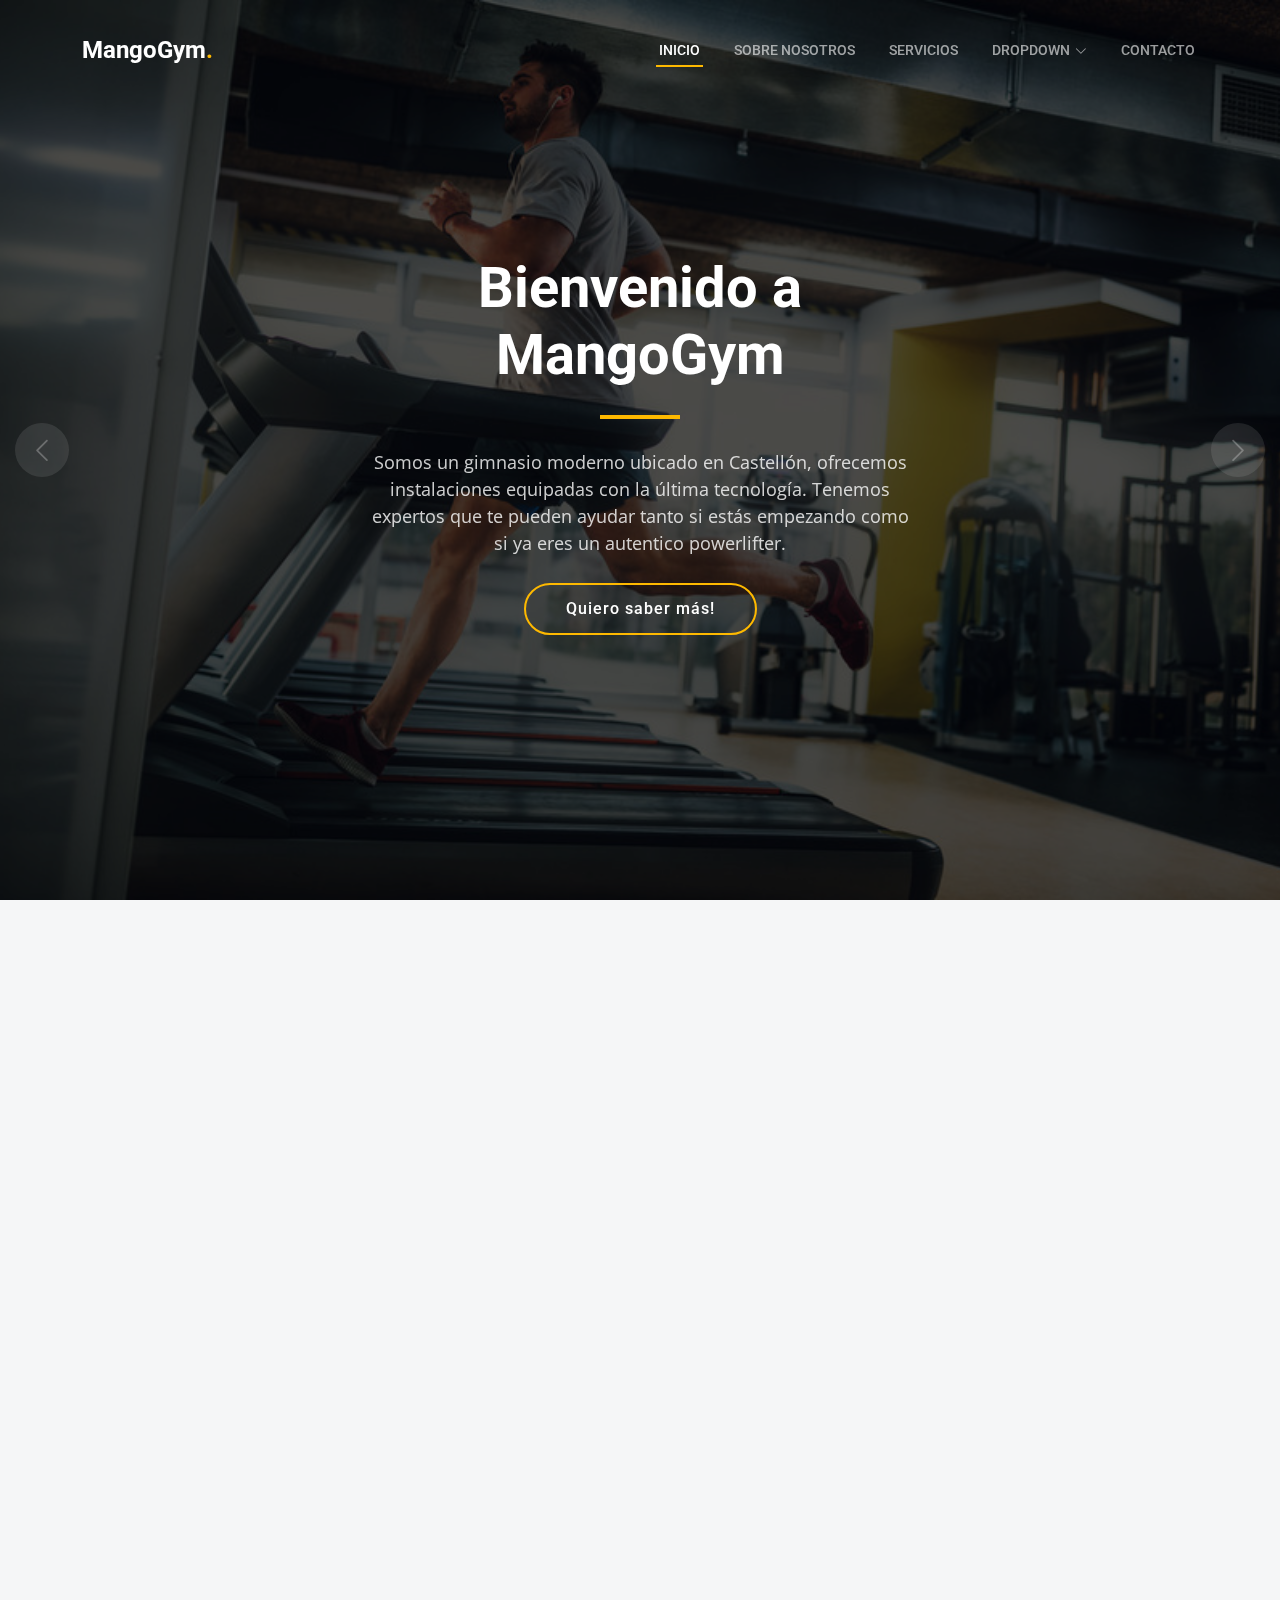
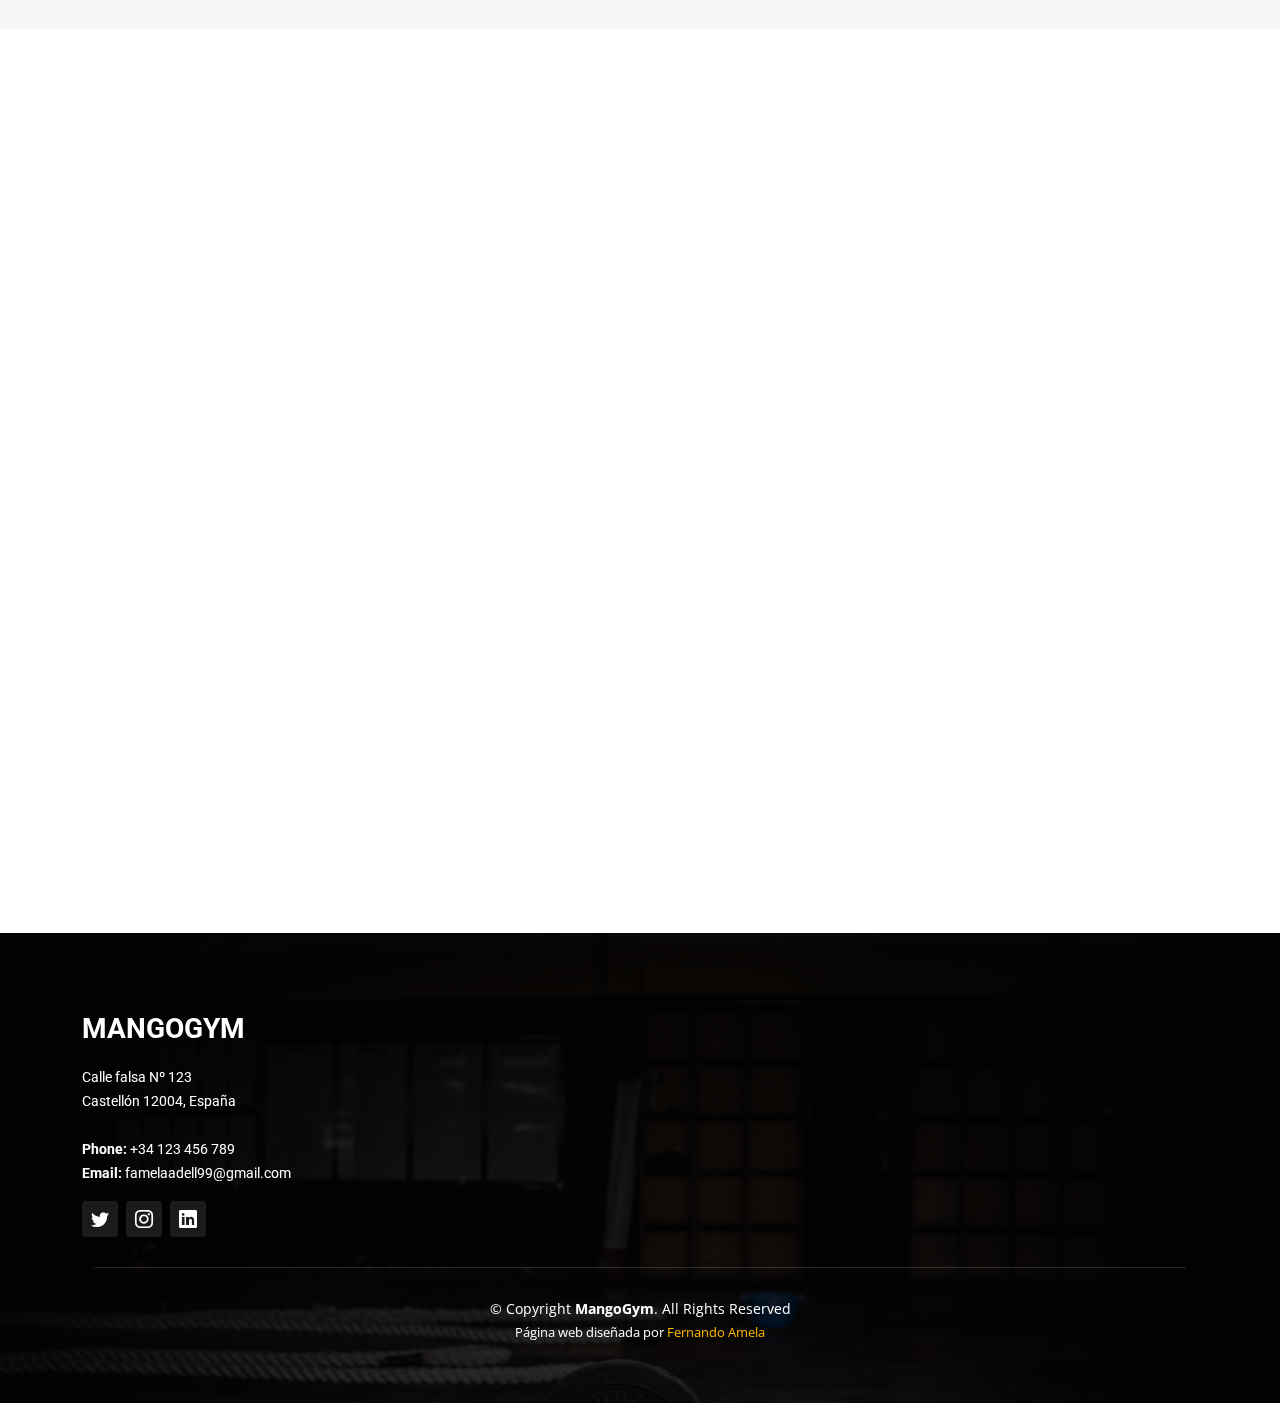
<file: index.html>
<!DOCTYPE html>
<html lang="en">

<head>
  <meta charset="utf-8">
  <meta content="width=device-width, initial-scale=1.0" name="viewport">

  <title>MangoGym</title>
  <meta content="" name="description">
  <meta content="" name="keywords">

  <!-- Favicons -->
  <link href="assets/img/favicon.png" rel="icon">
  <link href="assets/img/apple-touch-icon.png" rel="apple-touch-icon">

  <!-- Google Fonts -->
  <link rel="preconnect" href="https://fonts.googleapis.com">
  <link rel="preconnect" href="https://fonts.gstatic.com" crossorigin>
  <link href="https://fonts.googleapis.com/css2?family=Open+Sans:ital,wght@0,300;0,400;0,500;0,600;0,700;1,300;1,400;1,600;1,700&family=Roboto:ital,wght@0,300;0,400;0,500;0,600;0,700;1,300;1,400;1,500;1,600;1,700&family=Work+Sans:ital,wght@0,300;0,400;0,500;0,600;0,700;1,300;1,400;1,500;1,600;1,700&display=swap" rel="stylesheet">

  <!-- Vendor CSS Files -->
  <link href="assets/vendor/bootstrap/css/bootstrap.min.css" rel="stylesheet">
  <link href="assets/vendor/bootstrap-icons/bootstrap-icons.css" rel="stylesheet">
  <link href="assets/vendor/fontawesome-free/css/all.min.css" rel="stylesheet">
  <link href="assets/vendor/aos/aos.css" rel="stylesheet">
  <link href="assets/vendor/glightbox/css/glightbox.min.css" rel="stylesheet">
  <link href="assets/vendor/swiper/swiper-bundle.min.css" rel="stylesheet">

  <!-- Template Main CSS File -->
  <link href="assets/css/main.css" rel="stylesheet">

  <!-- =======================================================
  * Template Name: UpConstruction - v1.0.1
  * Template URL: https://bootstrapmade.com/upconstruction-bootstrap-construction-website-template/
  * Author: BootstrapMade.com
  * License: https://bootstrapmade.com/license/
  ======================================================== -->
</head>

<body>

  <!-- ======= Header ======= -->
  <header id="header" class="header d-flex align-items-center">
    <div class="container-fluid container-xl d-flex align-items-center justify-content-between">

      <a href="index.html" class="logo d-flex align-items-center">
        <!-- Uncomment the line below if you also wish to use an image logo -->
        <!-- <img src="assets/img/logo.png" alt=""> -->
        <h1>MangoGym<span>.</span></h1>
      </a>

      <i class="mobile-nav-toggle mobile-nav-show bi bi-list"></i>
      <i class="mobile-nav-toggle mobile-nav-hide d-none bi bi-x"></i>
      <nav id="navbar" class="navbar">
        <ul>
          <li><a href="index.html" class="active">Inicio</a></li>
          <li><a href="about.html">Sobre nosotros</a></li>
          <li><a href="services.html">Servicios</a></li>
          <li class="dropdown"><a href="#"><span>Dropdown</span> <i class="bi bi-chevron-down dropdown-indicator"></i></a>
            <ul>
              <li><a href="#">Dropdown 1</a></li>
              <li class="dropdown"><a href="#"><span>Deep Dropdown</span> <i class="bi bi-chevron-down dropdown-indicator"></i></a>
                <ul>
                  <li><a href="#">Deep Dropdown 1</a></li>
                  <li><a href="#">Deep Dropdown 2</a></li>
                  <li><a href="#">Deep Dropdown 3</a></li>
                  <li><a href="#">Deep Dropdown 4</a></li>
                  <li><a href="#">Deep Dropdown 5</a></li>
                </ul>
              </li>
              <li><a href="#">Dropdown 2</a></li>
              <li><a href="#">Dropdown 3</a></li>
              <li><a href="#">Dropdown 4</a></li>
            </ul>
          </li>
          <li><a href="contact.html">Contacto</a></li>
        </ul>
      </nav><!-- .navbar -->

    </div>
  </header><!-- End Header -->

  <!-- ======= Hero Section ======= -->
  <section id="hero" class="hero">

    <div class="info d-flex align-items-center">
      <div class="container">
        <div class="row justify-content-center">
          <div class="col-lg-6 text-center">
            <h2 data-aos="fade-down">Bienvenido a <br><span>MangoGym</span></h2>
            <p data-aos="fade-up">Somos un gimnasio moderno ubicado en Castellón, ofrecemos instalaciones equipadas con la última tecnología. Tenemos expertos que te pueden ayudar tanto si estás empezando como si ya eres un autentico powerlifter.</p>
            <a data-aos="fade-up" data-aos-delay="200" href="#get-started" class="btn-get-started">Quiero saber más!</a>
          </div>
        </div>
      </div>
    </div>

    <div id="hero-carousel" class="carousel slide" data-bs-ride="carousel" data-bs-interval="5000">

      <div class="carousel-item active" style="background-image: url(assets/img/hero-carousel/cinta.jpeg)"></div>
      <div class="carousel-item" style="background-image: url(assets/img/hero-carousel/pesomuerto.jpg)"></div>
      <div class="carousel-item" style="background-image: url(assets/img/hero-carousel/pressbanca.jpg)"></div>
      <div class="carousel-item" style="background-image: url(assets/img/hero-carousel/zumba.jpg)"></div>
      <div class="carousel-item" style="background-image: url(assets/img/hero-carousel/sentadilla.webp)"></div>

      <a class="carousel-control-prev" href="#hero-carousel" role="button" data-bs-slide="prev">
        <span class="carousel-control-prev-icon bi bi-chevron-left" aria-hidden="true"></span>
      </a>

      <a class="carousel-control-next" href="#hero-carousel" role="button" data-bs-slide="next">
        <span class="carousel-control-next-icon bi bi-chevron-right" aria-hidden="true"></span>
      </a>

    </div>

  </section><!-- End Hero Section -->

  <main id="main">

    <!-- ======= Get Started Section ======= -->
    <section id="get-started" class="get-started section-bg">
      <div class="container">

        <div class="row justify-content-between gy-4">

          <div class="col-lg-6 d-flex align-items-center" data-aos="fade-up">
            <div class="content">
              <h3>Descubre el gimnasio con mejor calidad-precio de todo Castellón</h3>
              <p>En MangoGym ofrecemos un trato familiar además de contar con los mejores profesionales que seguro que te ayudarán y mejorarán tu experiencia.
              <p>Además de nuestros bajos precios, no tenemos compromiso de permanencia. Y estamos tan seguros de nuestra calidad que si no te convence te devolvemos el dinero.</p>
            </div>
          </div>

          <div class="col-lg-5" data-aos="fade">
            <form action="forms/quote.php" method="post" class="php-email-form">
              <h3>Hazme un presupuesto</h3>
              <p>Dependiendo te tus objetivos, quizás te interese un entrenador personal. Te hacemos el presupuesto de forma gratuita</p>
              <div class="row gy-3">

                <div class="col-md-12">
                  <input type="text" name="name" class="form-control" placeholder="Nombre" required>
                </div>

                <div class="col-md-12 ">
                  <input type="email" class="form-control" name="email" placeholder="Correo" required>
                </div>

                <div class="col-md-12">
                  <input type="text" class="form-control" name="phone" placeholder="Teléfono" required>
                </div>

                <div class="col-md-12">
                  <textarea class="form-control" name="message" rows="6" placeholder="Mensaje" required></textarea>
                </div>

                <div class="col-md-12 text-center">
                  <div class="loading">Cargando</div>
                  <div class="error-message"></div>
                  <div class="sent-message">Enviado correctamente. Gracias!</div>

                  <button type="submit">Enviar</button>
                </div>

              </div>
            </form>
          </div><!-- End Quote Form -->

        </div>

      </div>
    </section><!-- End Get Started Section -->

    <!-- ======= Constructions Section ======= -->
    <section id="constructions" class="constructions">
      <div class="container" data-aos="fade-up">

        <div class="section-header">
          <h2>¿Qué ofrecemos?</h2>
          <p></p>
        </div>

        <div class="row gy-4">

          <div class="col-lg-6" data-aos="fade-up" data-aos-delay="100">
            <div class="card-item">
              <div class="row">
                <div class="col-xl-5">
                  <div class="card-bg" style="background-image: url(assets/img/Nuevas/Const/spinning.jpg);"></div>
                </div>
                <div class="col-xl-7 d-flex align-items-center">
                  <div class="card-body">
                    <h4 class="card-title">Clases asistidas por nuestros profesionales</h4>
                    <p>Multitud de actividades guiadas por un entrenador, spinning, zumba, jumping, etc.</p>
                  </div>
                </div>
              </div>
            </div>
          </div><!-- End Card Item -->

          <div class="col-lg-6" data-aos="fade-up" data-aos-delay="200">
            <div class="card-item">
              <div class="row">
                <div class="col-xl-5">
                  <div class="card-bg" style="background-image: url(assets/img/Nuevas/Const/instalaciones.png);"></div>
                </div>
                <div class="col-xl-7 d-flex align-items-center">
                  <div class="card-body">
                    <h4 class="card-title">Amplias instalaciones y variedad de máquinas</h4>
                    <p>Tenemos unas amplias instalaciones donde siempre encontrarás mancuernas y máquinas libres.</p>
                  </div>
                </div>
              </div>
            </div>
          </div><!-- End Card Item -->

          <div class="col-lg-6" data-aos="fade-up" data-aos-delay="300">
            <div class="card-item">
              <div class="row">
                <div class="col-xl-5">
                  <div class="card-bg" style="background-image: url(assets/img/Nuevas/Const/entrenador.jpg);"></div>
                </div>
                <div class="col-xl-7 d-flex align-items-center">
                  <div class="card-body">
                    <h4 class="card-title">Contamos con los mejores profesionales</h4>
                    <p>Gracias a nuestros profesionales conseguirás un progreso rápido independientemente de tu nivel.</p>
                  </div>
                </div>
              </div>
            </div>
          </div><!-- End Card Item -->

          <div class="col-lg-6" data-aos="fade-up" data-aos-delay="400">
            <div class="card-item">
              <div class="row">
                <div class="col-xl-5">
                  <div class="card-bg" style="background-image: url(assets/img/Nuevas/Const/psicina.jpg);"></div>
                </div>
                <div class="col-xl-7 d-flex align-items-center">
                  <div class="card-body">
                    <h4 class="card-title">Piscinas y saunas</h4>
                    <p>Para combatir el cansancio de un duro día de entrenamiento tenemos instalaciones con piscinas y saunas.</p>
                  </div>
                </div>
              </div>
            </div>
          </div><!-- End Card Item -->

        </div>

      </div>
    </section><!-- End Constructions Section -->


    

   

  </main><!-- End #main -->

  <!-- ======= Footer ======= -->
  <footer id="footer" class="footer">

    <div class="footer-content position-relative">
      <div class="container">
        <div class="row">

          <div class="col-lg-4 col-md-6">
            <div class="footer-info">
              <h3>MangoGym</h3>
              <p>
                Calle falsa Nº 123 <br>
                Castellón 12004, España<br><br>
                <strong>Phone:</strong> +34 123 456 789<br>
                <strong>Email:</strong> famelaadell99@gmail.com<br>
              </p>
              <div class="social-links d-flex mt-3">
                <a href="https://twitter.com/fernandoamela11" class="d-flex align-items-center justify-content-center"><i class="bi bi-twitter"></i></a>
                <a href="https://www.instagram.com/fernandoaa99/" class="d-flex align-items-center justify-content-center"><i class="bi bi-instagram"></i></a>
                <a href="https://www.linkedin.com/in/fernando-amela-adell-180643241/" class="d-flex align-items-center justify-content-center"><i class="bi bi-linkedin"></i></a>
              </div>
            </div>
          </div><!-- End footer info column-->

          

    <div class="footer-legal text-center position-relative">
      <div class="container">
        <div class="copyright">
          &copy; Copyright <strong><span>MangoGym</span></strong>. All Rights Reserved
        </div>
        <div class="credits">
         
          Página web diseñada por <a>Fernando Amela</a>
        </div>
      </div>
    </div>

  </footer>
  <!-- End Footer -->

  <a href="#" class="scroll-top d-flex align-items-center justify-content-center"><i class="bi bi-arrow-up-short"></i></a>

  <div id="preloader"></div>

  <!-- Vendor JS Files -->
  <script src="assets/vendor/bootstrap/js/bootstrap.bundle.min.js"></script>
  <script src="assets/vendor/aos/aos.js"></script>
  <script src="assets/vendor/glightbox/js/glightbox.min.js"></script>
  <script src="assets/vendor/isotope-layout/isotope.pkgd.min.js"></script>
  <script src="assets/vendor/swiper/swiper-bundle.min.js"></script>
  <script src="assets/vendor/purecounter/purecounter_vanilla.js"></script>
  <script src="assets/vendor/php-email-form/validate.js"></script>

  <!-- Template Main JS File -->
  <script src="assets/js/main.js"></script>

</body>

</html>
</file>
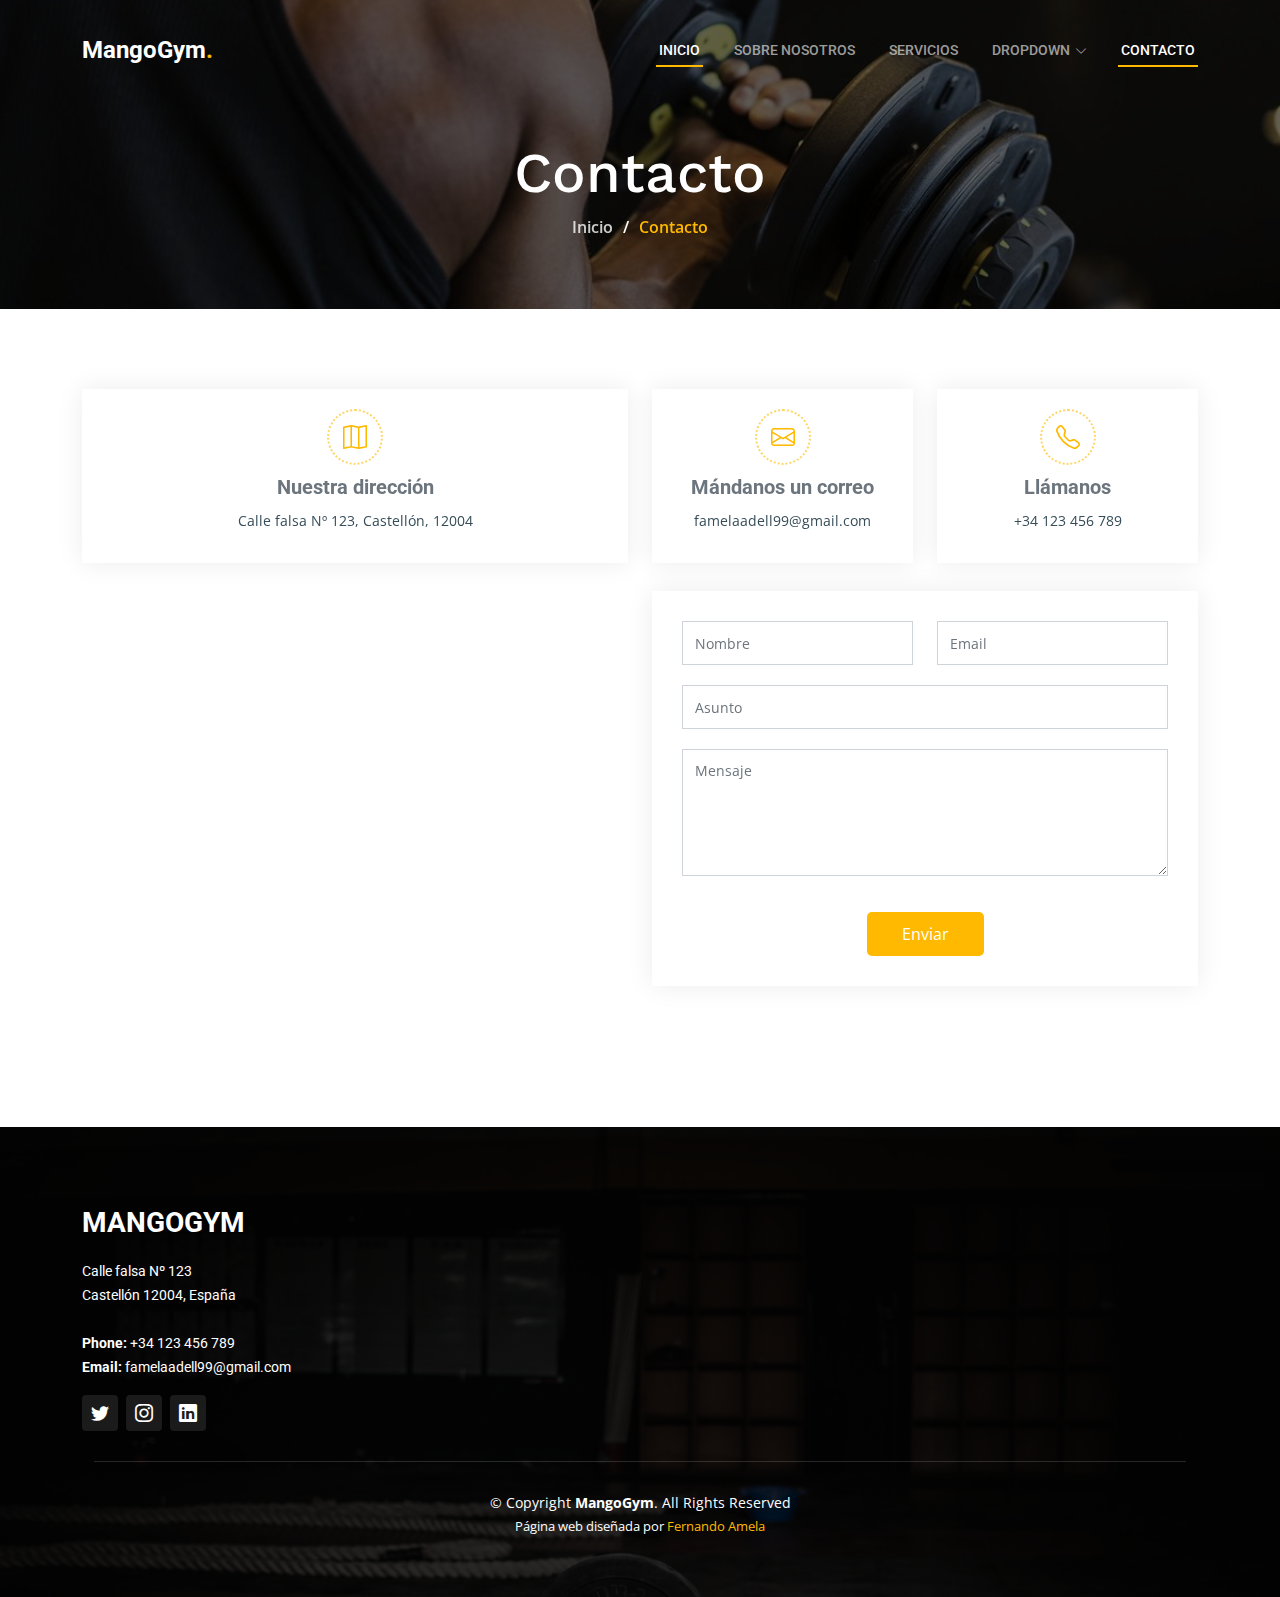
<file: contact.html>
<!DOCTYPE html>
<html lang="en">

<head>
  <meta charset="utf-8">
  <meta content="width=device-width, initial-scale=1.0" name="viewport">

  <title>UpConstruction Bootstrap Template - Contact</title>
  <meta content="" name="description">
  <meta content="" name="keywords">

  <!-- Favicons -->
  <link href="assets/img/favicon.png" rel="icon">
  <link href="assets/img/apple-touch-icon.png" rel="apple-touch-icon">

  <!-- Google Fonts -->
  <link rel="preconnect" href="https://fonts.googleapis.com">
  <link rel="preconnect" href="https://fonts.gstatic.com" crossorigin>
  <link href="https://fonts.googleapis.com/css2?family=Open+Sans:ital,wght@0,300;0,400;0,500;0,600;0,700;1,300;1,400;1,600;1,700&family=Roboto:ital,wght@0,300;0,400;0,500;0,600;0,700;1,300;1,400;1,500;1,600;1,700&family=Work+Sans:ital,wght@0,300;0,400;0,500;0,600;0,700;1,300;1,400;1,500;1,600;1,700&display=swap" rel="stylesheet">

  <!-- Vendor CSS Files -->
  <link href="assets/vendor/bootstrap/css/bootstrap.min.css" rel="stylesheet">
  <link href="assets/vendor/bootstrap-icons/bootstrap-icons.css" rel="stylesheet">
  <link href="assets/vendor/fontawesome-free/css/all.min.css" rel="stylesheet">
  <link href="assets/vendor/aos/aos.css" rel="stylesheet">
  <link href="assets/vendor/glightbox/css/glightbox.min.css" rel="stylesheet">
  <link href="assets/vendor/swiper/swiper-bundle.min.css" rel="stylesheet">

  <!-- Template Main CSS File -->
  <link href="assets/css/main.css" rel="stylesheet">

  <!-- =======================================================
  * Template Name: UpConstruction - v1.0.1
  * Template URL: https://bootstrapmade.com/upconstruction-bootstrap-construction-website-template/
  * Author: BootstrapMade.com
  * License: https://bootstrapmade.com/license/
  ======================================================== -->
</head>

<body>

  <!-- ======= Header ======= -->
  <header id="header" class="header d-flex align-items-center">
    <div class="container-fluid container-xl d-flex align-items-center justify-content-between">

      <a href="index.html" class="logo d-flex align-items-center">
        <!-- Uncomment the line below if you also wish to use an image logo -->
        <!-- <img src="assets/img/logo.png" alt=""> -->
        <h1>MangoGym<span>.</span></h1>
      </a>

      <i class="mobile-nav-toggle mobile-nav-show bi bi-list"></i>
      <i class="mobile-nav-toggle mobile-nav-hide d-none bi bi-x"></i>
      <nav id="navbar" class="navbar">
        <ul>
          <li><a href="index.html" class="active">Inicio</a></li>
          <li><a href="about.html">Sobre nosotros</a></li>
          <li><a href="services.html">Servicios</a></li>
          <li class="dropdown"><a href="#"><span>Dropdown</span> <i class="bi bi-chevron-down dropdown-indicator"></i></a>
            <ul>
              <li><a href="#">Dropdown 1</a></li>
              <li class="dropdown"><a href="#"><span>Deep Dropdown</span> <i class="bi bi-chevron-down dropdown-indicator"></i></a>
                <ul>
                  <li><a href="#">Deep Dropdown 1</a></li>
                  <li><a href="#">Deep Dropdown 2</a></li>
                  <li><a href="#">Deep Dropdown 3</a></li>
                  <li><a href="#">Deep Dropdown 4</a></li>
                  <li><a href="#">Deep Dropdown 5</a></li>
                </ul>
              </li>
              <li><a href="#">Dropdown 2</a></li>
              <li><a href="#">Dropdown 3</a></li>
              <li><a href="#">Dropdown 4</a></li>
            </ul>
          </li>
          <li><a href="contact.html" class="active">Contacto</a></li>
        </ul>
      </nav><!-- .navbar -->

    </div>
  </header><!-- End Header -->

  <main id="main">

    <!-- ======= Breadcrumbs ======= -->
    <div class="breadcrumbs d-flex align-items-center" style="background-image: url('assets/img/mancuernas.jpg');">
      <div class="container position-relative d-flex flex-column align-items-center" data-aos="fade">

        <h2>Contacto</h2>
        <ol>
          <li><a href="index.html">Inicio</a></li>
          <li>Contacto</li>
        </ol>

      </div>
    </div><!-- End Breadcrumbs -->

    <!-- ======= Contact Section ======= -->
    <section id="contact" class="contact">
      <div class="container" data-aos="fade-up" data-aos-delay="100">

        <div class="row gy-4">
          <div class="col-lg-6">
            <div class="info-item  d-flex flex-column justify-content-center align-items-center">
              <i class="bi bi-map"></i>
              <h3>Nuestra dirección</h3>
              <p>Calle falsa Nº 123, Castellón, 12004</p>
            </div>
          </div><!-- End Info Item -->

          <div class="col-lg-3 col-md-6">
            <div class="info-item d-flex flex-column justify-content-center align-items-center">
              <i class="bi bi-envelope"></i>
              <h3>Mándanos un correo</h3>
              <p>famelaadell99@gmail.com</p>
            </div>
          </div><!-- End Info Item -->

          <div class="col-lg-3 col-md-6">
            <div class="info-item  d-flex flex-column justify-content-center align-items-center">
              <i class="bi bi-telephone"></i>
              <h3>Llámanos</h3>
              <p>+34 123 456 789</p>
            </div>
          </div><!-- End Info Item -->

        </div>

        <div class="row gy-4 mt-1">

          <div class="col-lg-6 ">
            <iframe src="https://www.google.com/maps/embed?pb=!1m18!1m12!1m3!1d3056.9952840717656!2d-0.04184636763659479!3d39.9862107238097!2m3!1f0!2f0!3f0!3m2!1i1024!2i768!4f13.1!3m3!1m2!1s0xd5ffe2b54c316ab%3A0x1e13eaf91742dada!2zRWwgRmFkcsOt!5e0!3m2!1ses!2ses!4v1657791978489!5m2!1ses!2ses" width="600" height="450" style="border:0;" allowfullscreen="" loading="lazy" referrerpolicy="no-referrer-when-downgrade"></iframe>
          </div><!-- End Google Maps -->

          <div class="col-lg-6">
            <form action="forms/contact.php" method="post" role="form" class="php-email-form">
              <div class="row gy-4">
                <div class="col-lg-6 form-group">
                  <input type="text" name="name" class="form-control" id="name" placeholder="Nombre" required>
                </div>
                <div class="col-lg-6 form-group">
                  <input type="email" class="form-control" name="email" id="email" placeholder="Email" required>
                </div>
              </div>
              <div class="form-group">
                <input type="text" class="form-control" name="subject" id="subject" placeholder="Asunto" required>
              </div>
              <div class="form-group">
                <textarea class="form-control" name="message" rows="5" placeholder="Mensaje" required></textarea>
              </div>
              <div class="my-3">
                <div class="loading">Cargando</div>
                <div class="error-message"></div>
                <div class="sent-message">Tu mensaje ha sido enviado correctamente. Gracias!</div>
              </div>
              <div class="text-center"><button type="submit">Enviar</button></div>
            </form>
          </div><!-- End Contact Form -->

        </div>

      </div>
    </section><!-- End Contact Section -->


  </main><!-- End #main -->

  <!-- ======= Footer ======= -->
  <footer id="footer" class="footer">

    <div class="footer-content position-relative">
      <div class="container">
        <div class="row">

          <div class="col-lg-4 col-md-6">
            <div class="footer-info">
              <h3>MangoGym</h3>
              <p>
                Calle falsa Nº 123 <br>
                Castellón 12004, España<br><br>
                <strong>Phone:</strong> +34 123 456 789<br>
                <strong>Email:</strong> famelaadell99@gmail.com<br>
              </p>
              <div class="social-links d-flex mt-3">
                <a href="https://twitter.com/fernandoamela11" class="d-flex align-items-center justify-content-center"><i class="bi bi-twitter"></i></a>
                <a href="https://www.instagram.com/fernandoaa99/" class="d-flex align-items-center justify-content-center"><i class="bi bi-instagram"></i></a>
                <a href="https://www.linkedin.com/in/fernando-amela-adell-180643241/" class="d-flex align-items-center justify-content-center"><i class="bi bi-linkedin"></i></a>
              </div>
            </div>
          </div><!-- End footer info column-->

          

    <div class="footer-legal text-center position-relative">
      <div class="container">
        <div class="copyright">
          &copy; Copyright <strong><span>MangoGym</span></strong>. All Rights Reserved
        </div>
        <div class="credits">
         
          Página web diseñada por <a>Fernando Amela</a>
        </div>
      </div>
    </div>

  </footer>
  <!-- End Footer -->
  <!-- End Footer -->

  <a href="#" class="scroll-top d-flex align-items-center justify-content-center"><i class="bi bi-arrow-up-short"></i></a>

  <div id="preloader"></div>

  <!-- Vendor JS Files -->
  <script src="assets/vendor/bootstrap/js/bootstrap.bundle.min.js"></script>
  <script src="assets/vendor/aos/aos.js"></script>
  <script src="assets/vendor/glightbox/js/glightbox.min.js"></script>
  <script src="assets/vendor/isotope-layout/isotope.pkgd.min.js"></script>
  <script src="assets/vendor/swiper/swiper-bundle.min.js"></script>
  <script src="assets/vendor/purecounter/purecounter_vanilla.js"></script>
  <script src="assets/vendor/php-email-form/validate.js"></script>

  <!-- Template Main JS File -->
  <script src="assets/js/main.js"></script>

</body>

</html>
</file>
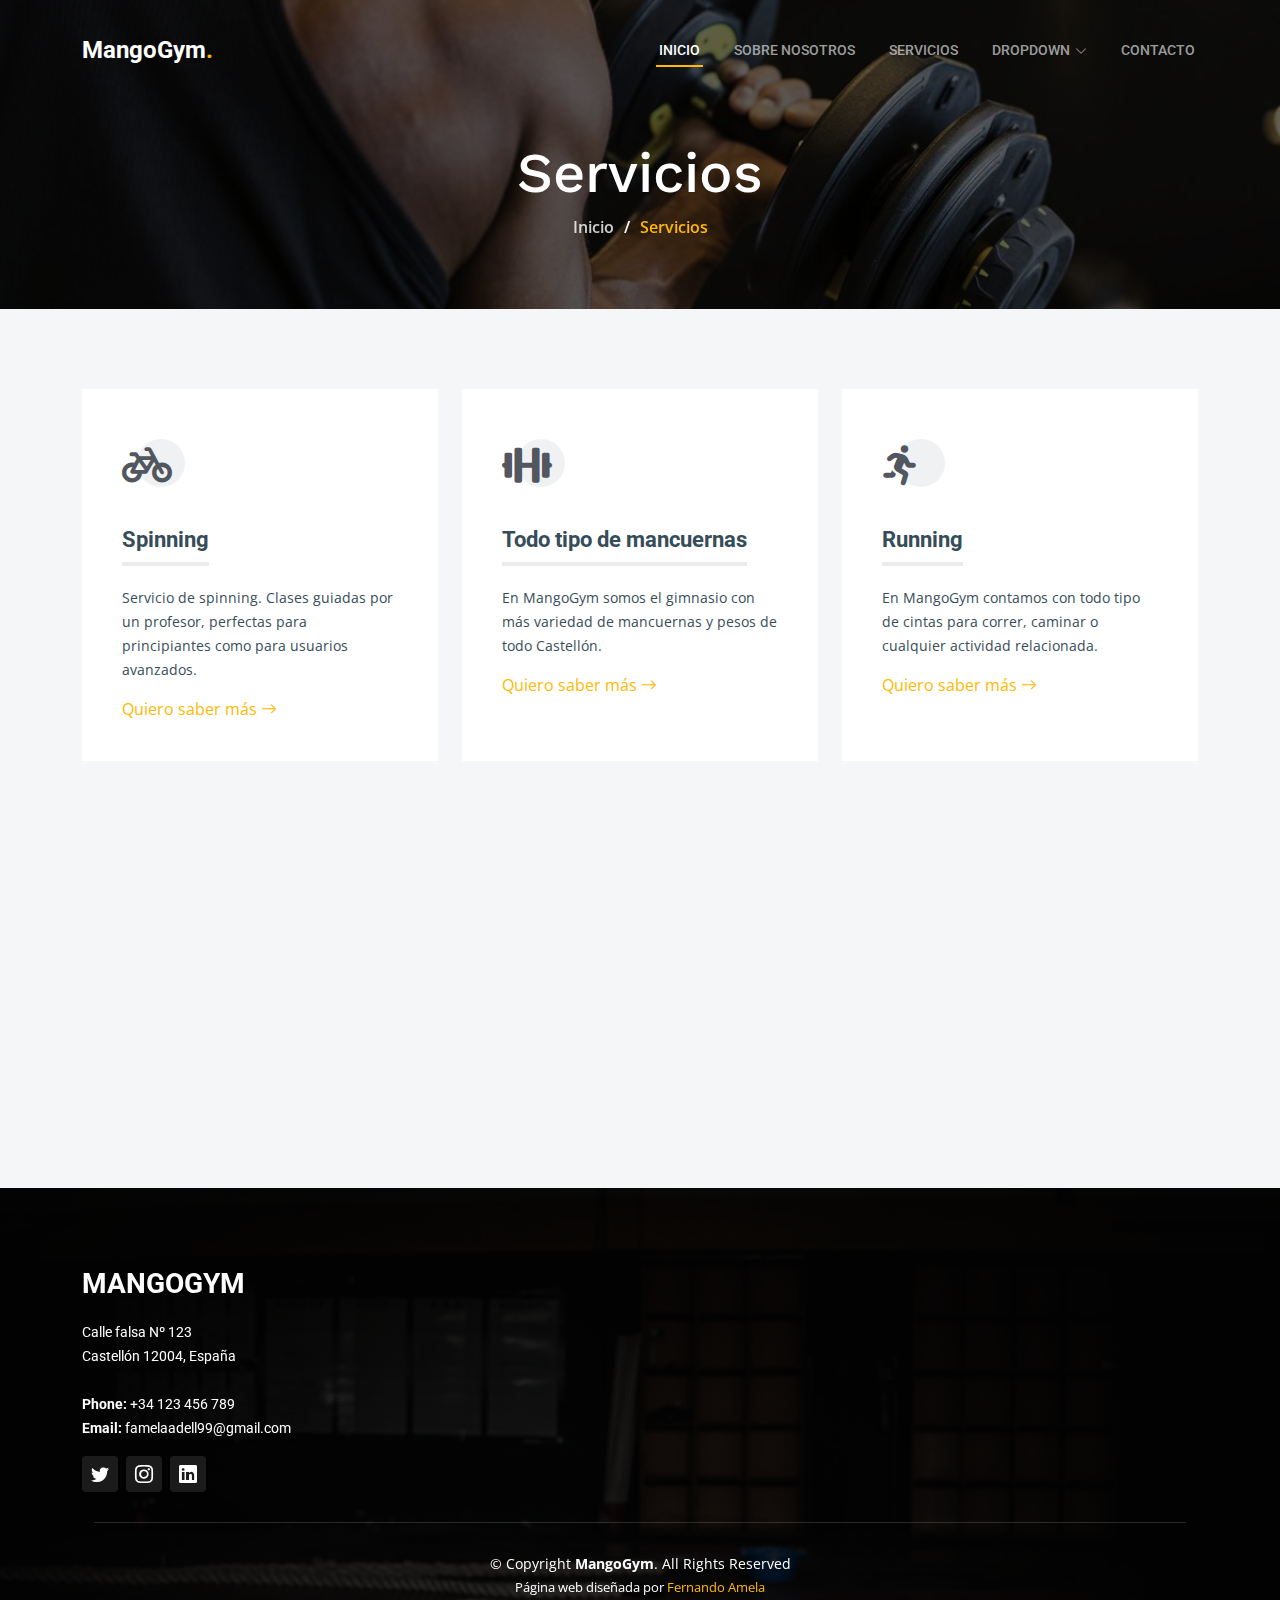
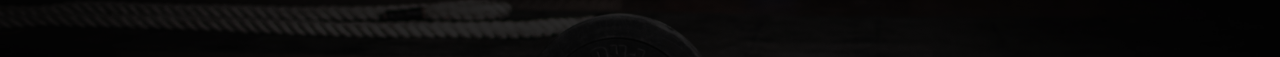
<file: services.html>
<!DOCTYPE html>
<html lang="en">

<head>
  <meta charset="utf-8">
  <meta content="width=device-width, initial-scale=1.0" name="viewport">

  <title>MangoGym - Servicios</title>
  <meta content="" name="description">
  <meta content="" name="keywords">

  <!-- Favicons -->
  <link href="assets/img/favicon.png" rel="icon">
  <link href="assets/img/apple-touch-icon.png" rel="apple-touch-icon">

  <!-- Google Fonts -->
  <link rel="preconnect" href="https://fonts.googleapis.com">
  <link rel="preconnect" href="https://fonts.gstatic.com" crossorigin>
  <link href="https://fonts.googleapis.com/css2?family=Open+Sans:ital,wght@0,300;0,400;0,500;0,600;0,700;1,300;1,400;1,600;1,700&family=Roboto:ital,wght@0,300;0,400;0,500;0,600;0,700;1,300;1,400;1,500;1,600;1,700&family=Work+Sans:ital,wght@0,300;0,400;0,500;0,600;0,700;1,300;1,400;1,500;1,600;1,700&display=swap" rel="stylesheet">

  <!-- Vendor CSS Files -->
  <link href="assets/vendor/bootstrap/css/bootstrap.min.css" rel="stylesheet">
  <link href="assets/vendor/bootstrap-icons/bootstrap-icons.css" rel="stylesheet">
  <link href="assets/vendor/fontawesome-free/css/all.min.css" rel="stylesheet">
  <link href="assets/vendor/aos/aos.css" rel="stylesheet">
  <link href="assets/vendor/glightbox/css/glightbox.min.css" rel="stylesheet">
  <link href="assets/vendor/swiper/swiper-bundle.min.css" rel="stylesheet">

  <!-- Template Main CSS File -->
  <link href="assets/css/main.css" rel="stylesheet">

  <!-- =======================================================
  * Template Name: UpConstruction - v1.0.1
  * Template URL: https://bootstrapmade.com/upconstruction-bootstrap-construction-website-template/
  * Author: BootstrapMade.com
  * License: https://bootstrapmade.com/license/
  ======================================================== -->
</head>

<body>

  <!-- ======= Header ======= -->
  <header id="header" class="header d-flex align-items-center">
    <div class="container-fluid container-xl d-flex align-items-center justify-content-between">

      <a href="index.html" class="logo d-flex align-items-center">
        <!-- Uncomment the line below if you also wish to use an image logo -->
        <!-- <img src="assets/img/logo.png" alt=""> -->
        <h1>MangoGym<span>.</span></h1>
      </a>

      <i class="mobile-nav-toggle mobile-nav-show bi bi-list"></i>
      <i class="mobile-nav-toggle mobile-nav-hide d-none bi bi-x"></i>
      <nav id="navbar" class="navbar">
        <ul>
          <li><a href="index.html" class="active">Inicio</a></li>
          <li><a href="about.html">Sobre nosotros</a></li>
          <li><a href="services.html">Servicios</a></li>
          <li class="dropdown"><a href="#"><span>Dropdown</span> <i class="bi bi-chevron-down dropdown-indicator"></i></a>
            <ul>
              <li><a href="#">Dropdown 1</a></li>
              <li class="dropdown"><a href="#"><span>Deep Dropdown</span> <i class="bi bi-chevron-down dropdown-indicator"></i></a>
                <ul>
                  <li><a href="#">Deep Dropdown 1</a></li>
                  <li><a href="#">Deep Dropdown 2</a></li>
                  <li><a href="#">Deep Dropdown 3</a></li>
                  <li><a href="#">Deep Dropdown 4</a></li>
                  <li><a href="#">Deep Dropdown 5</a></li>
                </ul>
              </li>
              <li><a href="#">Dropdown 2</a></li>
              <li><a href="#">Dropdown 3</a></li>
              <li><a href="#">Dropdown 4</a></li>
            </ul>
          </li>
          <li><a href="contact.html">Contacto</a></li>
        </ul>
      </nav><!-- .navbar -->

    </div>
  </header><!-- End Header -->

  <main id="main">

    <!-- ======= Breadcrumbs ======= -->
    <div class="breadcrumbs d-flex align-items-center" style="background-image: url('assets/img/mancuernas.jpg');">
      <div class="container position-relative d-flex flex-column align-items-center" data-aos="fade">

        <h2>Servicios</h2>
        <ol>
          <li><a href="index.html">Inicio</a></li>
          <li>Servicios</li>
        </ol>

      </div>
    </div><!-- End Breadcrumbs -->

    <!-- ======= Services Section ======= -->
    <section id="services" class="services section-bg">
      <div class="container" data-aos="fade-up">

        <div class="row gy-4">

          <div class="col-lg-4 col-md-6" data-aos="fade-up" data-aos-delay="100">
            <div class="service-item  position-relative">
              <div class="icon">
                <i class="fa-solid fa-bicycle"></i>
              </div>
              <h3>Spinning</h3>
              <p>Servicio de spinning. Clases guiadas por un profesor, perfectas para principiantes como para usuarios avanzados.</p>
              <a href="#" class="readmore stretched-link">Quiero saber más <i class="bi bi-arrow-right"></i></a>
            </div>
          </div><!-- End Service Item -->

          <div class="col-lg-4 col-md-6" data-aos="fade-up" data-aos-delay="200">
            <div class="service-item position-relative">
              <div class="icon">
                <i class="fa-solid fa-dumbbell"></i>
              </div>
              <h3>Todo tipo de mancuernas</h3>
              <p>En MangoGym somos el gimnasio con más variedad de mancuernas y pesos de todo Castellón.</p>
              <a href="#" class="readmore stretched-link">Quiero saber más <i class="bi bi-arrow-right"></i></a>
            </div>
          </div><!-- End Service Item -->

          <div class="col-lg-4 col-md-6" data-aos="fade-up" data-aos-delay="300">
            <div class="service-item position-relative">
              <div class="icon">
                <i class="fa-solid fa-person-running"></i>
              </div>
              <h3>Running</h3>
              <p>En MangoGym contamos con todo tipo de cintas para correr, caminar o cualquier actividad relacionada.</p>
              <a href="#" class="readmore stretched-link">Quiero saber más <i class="bi bi-arrow-right"></i></a>
            </div>
          </div><!-- End Service Item -->

          <div class="col-lg-4 col-md-6" data-aos="fade-up" data-aos-delay="400">
            <div class="service-item position-relative">
              <div class="icon">
                <i class="fa-solid fa-person-swimming"></i>
              </div>
              <h3>Piscina</h3>
              <p>En MangoGym encontrarás las mejores piscinas olímpicas de todo Castellón.</p>
              <a href="#" class="readmore stretched-link">Learn more <i class="bi bi-arrow-right"></i></a>
            </div>
          </div><!-- End Service Item -->

        </div>

      </div>
    </section><!-- End Services Section -->

    

   

  </main><!-- End #main -->

  <!-- ======= Footer ======= -->
  <footer id="footer" class="footer">

    <div class="footer-content position-relative">
      <div class="container">
        <div class="row">

          <div class="col-lg-4 col-md-6">
            <div class="footer-info">
              <h3>MangoGym</h3>
              <p>
                Calle falsa Nº 123 <br>
                Castellón 12004, España<br><br>
                <strong>Phone:</strong> +34 123 456 789<br>
                <strong>Email:</strong> famelaadell99@gmail.com<br>
              </p>
              <div class="social-links d-flex mt-3">
                <a href="https://twitter.com/fernandoamela11" class="d-flex align-items-center justify-content-center"><i class="bi bi-twitter"></i></a>
                <a href="https://www.instagram.com/fernandoaa99/" class="d-flex align-items-center justify-content-center"><i class="bi bi-instagram"></i></a>
                <a href="https://www.linkedin.com/in/fernando-amela-adell-180643241/" class="d-flex align-items-center justify-content-center"><i class="bi bi-linkedin"></i></a>
              </div>
            </div>
          </div><!-- End footer info column-->

          

    <div class="footer-legal text-center position-relative">
      <div class="container">
        <div class="copyright">
          &copy; Copyright <strong><span>MangoGym</span></strong>. All Rights Reserved
        </div>
        <div class="credits">
         
          Página web diseñada por <a>Fernando Amela</a>
        </div>
      </div>
    </div>

  </footer>
  <!-- End Footer -->

  <a href="#" class="scroll-top d-flex align-items-center justify-content-center"><i class="bi bi-arrow-up-short"></i></a>

  <div id="preloader"></div>

  <!-- Vendor JS Files -->
  <script src="assets/vendor/bootstrap/js/bootstrap.bundle.min.js"></script>
  <script src="assets/vendor/aos/aos.js"></script>
  <script src="assets/vendor/glightbox/js/glightbox.min.js"></script>
  <script src="assets/vendor/isotope-layout/isotope.pkgd.min.js"></script>
  <script src="assets/vendor/swiper/swiper-bundle.min.js"></script>
  <script src="assets/vendor/purecounter/purecounter_vanilla.js"></script>
  <script src="assets/vendor/php-email-form/validate.js"></script>

  <!-- Template Main JS File -->
  <script src="assets/js/main.js"></script>

</body>

</html>
</file>
<file: assets/css/main.css>
/**
* Template Name: UpConstruction - v1.0.1
* Template URL: https://bootstrapmade.com/upconstruction-bootstrap-construction-website-template/
* Author: BootstrapMade.com
* License: https://bootstrapmade.com/license/
*/

/*--------------------------------------------------------------
# Set main reusable colors and fonts using CSS variables
# Learn more about CSS variables at https://developer.mozilla.org/en-US/docs/Web/CSS/Using_CSS_custom_properties
--------------------------------------------------------------*/
/* Fonts */
:root {
  --font-default: Open Sans, system-ui, -apple-system, Segoe UI, Roboto, Helvetica Neue, Arial, Noto Sans, Liberation Sans, sans-serif, Apple Color Emoji, Segoe UI Emoji, Segoe UI Symbol, Noto Color Emoji;
  --font-primary: Roboto, sans-serif;
  --font-secondary: Work Sans, sans-serif;
}

/* Colors */
:root {
  --color-default: #364d59;
  --color-primary: #feb900;
  --color-secondary: #52565e;
}

/* Smooth scroll behavior */
:root {
  scroll-behavior: smooth;
}

/*--------------------------------------------------------------
# General
--------------------------------------------------------------*/
body {
  font-family: var(--font-default);
  color: var(--color-default);
  overflow-x: hidden;
}

a {
  color: var(--color-primary);
  text-decoration: none;
}

a:hover {
  color: #ffc732;
  text-decoration: none;
}

h1,
h2,
h3,
h4,
h5,
h6 {
  font-family: var(--font-primary);
}

/*--------------------------------------------------------------
# Sections & Section Header
--------------------------------------------------------------*/
section {
  padding: 80px 0;
  overflow: hidden;
}

.section-bg {
  background-color: #f5f6f7;
}

.section-header {
  text-align: center;
  padding-bottom: 70px;
}

.section-header h2 {
  font-size: 32px;
  font-weight: 700;
  position: relative;
  color: #2e3135;
}

.section-header h2:before,
.section-header h2:after {
  content: "";
  width: 50px;
  height: 2px;
  background: var(--color-primary);
  display: inline-block;
}

.section-header h2:before {
  margin: 0 15px 10px 0;
}

.section-header h2:after {
  margin: 0 0 10px 15px;
}

.section-header p {
  margin: 0 auto 0 auto;
}

@media (min-width: 1199px) {
  .section-header p {
    max-width: 60%;
  }
}

/*--------------------------------------------------------------
# Breadcrumbs
--------------------------------------------------------------*/
.breadcrumbs {
  padding: 140px 0 60px 0;
  min-height: 30vh;
  position: relative;
  background-size: cover;
  background-position: center;
  background-repeat: no-repeat;
}

.breadcrumbs:before {
  content: "";
  background-color: rgba(0, 0, 0, 0.6);
  position: absolute;
  inset: 0;
}

.breadcrumbs h2 {
  font-size: 56px;
  font-weight: 500;
  color: #fff;
  font-family: var(--font-secondary);
}

.breadcrumbs ol {
  display: flex;
  flex-wrap: wrap;
  list-style: none;
  padding: 0 0 10px 0;
  margin: 0;
  font-size: 16px;
  font-weight: 600;
  color: var(--color-primary);
}

.breadcrumbs ol a {
  color: rgba(255, 255, 255, 0.8);
  transition: 0.3s;
}

.breadcrumbs ol a:hover {
  text-decoration: underline;
}

.breadcrumbs ol li+li {
  padding-left: 10px;
}

.breadcrumbs ol li+li::before {
  display: inline-block;
  padding-right: 10px;
  color: #fff;
  content: "/";
}

/*--------------------------------------------------------------
# Scroll top button
--------------------------------------------------------------*/
.scroll-top {
  position: fixed;
  visibility: hidden;
  opacity: 0;
  right: 15px;
  bottom: 15px;
  z-index: 99999;
  background: var(--color-primary);
  width: 40px;
  height: 40px;
  border-radius: 4px;
  transition: all 0.4s;
}

.scroll-top i {
  font-size: 24px;
  color: var(--color-secondary);
  line-height: 0;
}

.scroll-top:hover {
  background: #ffc732;
  color: #fff;
}

.scroll-top.active {
  visibility: visible;
  opacity: 1;
}

/*--------------------------------------------------------------
# Preloader
--------------------------------------------------------------*/
#preloader {
  position: fixed;
  inset: 0;
  z-index: 999999;
  overflow: hidden;
  background: #fff;
  transition: all 0.6s ease-out;
}

#preloader:before {
  content: "";
  position: fixed;
  top: calc(50% - 30px);
  left: calc(50% - 30px);
  border: 6px solid #fff;
  border-color: var(--color-primary) transparent var(--color-primary) transparent;
  border-radius: 50%;
  width: 60px;
  height: 60px;
  -webkit-animation: animate-preloader 1.5s linear infinite;
  animation: animate-preloader 1.5s linear infinite;
}

@-webkit-keyframes animate-preloader {
  0% {
    transform: rotate(0deg);
  }

  100% {
    transform: rotate(360deg);
  }
}

@keyframes animate-preloader {
  0% {
    transform: rotate(0deg);
  }

  100% {
    transform: rotate(360deg);
  }
}

/*--------------------------------------------------------------
# Disable aos animation delay on mobile devices
--------------------------------------------------------------*/
@media screen and (max-width: 768px) {
  [data-aos-delay] {
    transition-delay: 0 !important;
  }
}

/*--------------------------------------------------------------
# Header
--------------------------------------------------------------*/
.header {
  z-index: 997;
  position: absolute;
  padding: 30px 0;
  top: 0;
  left: 0;
  right: 0;
}

.header .logo img {
  max-height: 40px;
  margin-right: 6px;
}

.header .logo h1 {
  font-size: 24px;
  font-weight: 700;
  color: #fff;
  margin-bottom: 0;
  font-family: var(--font-primary);
}

.header .logo h1 span {
  color: var(--color-primary);
}

/*--------------------------------------------------------------
# Desktop Navigation
--------------------------------------------------------------*/
@media (min-width: 1280px) {
  .navbar {
    padding: 0;
  }

  .navbar ul {
    margin: 0;
    padding: 0;
    display: flex;
    list-style: none;
    align-items: center;
  }

  .navbar li {
    position: relative;
  }

  .navbar>ul>li {
    white-space: nowrap;
    padding: 10px 0 10px 28px;
  }

  .navbar a,
  .navbar a:focus {
    display: flex;
    align-items: center;
    justify-content: space-between;
    padding: 0 3px;
    font-family: var(--font-primary);
    font-size: 14px;
    font-weight: 500;
    color: rgba(255, 255, 255, 0.6);
    text-transform: uppercase;
    white-space: nowrap;
    transition: 0.3s;
    position: relative;
  }

  .navbar a i,
  .navbar a:focus i {
    font-size: 12px;
    line-height: 0;
    margin-left: 5px;
  }

  .navbar>ul>li>a:before {
    content: "";
    position: absolute;
    width: 100%;
    height: 2px;
    bottom: -6px;
    left: 0;
    background-color: var(--color-primary);
    visibility: hidden;
    width: 0px;
    transition: all 0.3s ease-in-out 0s;
  }

  .navbar a:hover:before,
  .navbar li:hover>a:before,
  .navbar .active:before {
    visibility: visible;
    width: 100%;
  }

  .navbar a:hover,
  .navbar .active,
  .navbar .active:focus,
  .navbar li:hover>a {
    color: #fff;
  }

  .navbar .dropdown ul {
    display: block;
    position: absolute;
    left: 28px;
    top: calc(100% + 30px);
    margin: 0;
    padding: 10px 0;
    z-index: 99;
    opacity: 0;
    visibility: hidden;
    background: #fff;
    box-shadow: 0px 0px 30px rgba(127, 137, 161, 0.25);
    transition: 0.3s;
  }

  .navbar .dropdown ul li {
    min-width: 200px;
  }

  .navbar .dropdown ul a {
    padding: 10px 20px;
    font-size: 15px;
    text-transform: none;
    color: var(--color-default);
    font-weight: 400;
  }

  .navbar .dropdown ul a i {
    font-size: 12px;
  }

  .navbar .dropdown ul a:hover,
  .navbar .dropdown ul .active:hover,
  .navbar .dropdown ul li:hover>a {
    color: var(--color-primary);
  }

  .navbar .dropdown:hover>ul {
    opacity: 1;
    top: 100%;
    visibility: visible;
  }

  .navbar .dropdown .dropdown ul {
    top: 0;
    left: calc(100% - 30px);
    visibility: hidden;
  }

  .navbar .dropdown .dropdown:hover>ul {
    opacity: 1;
    top: 0;
    left: 100%;
    visibility: visible;
  }
}

@media (min-width: 1280px) and (max-width: 1366px) {
  .navbar .dropdown .dropdown ul {
    left: -90%;
  }

  .navbar .dropdown .dropdown:hover>ul {
    left: -100%;
  }
}

@media (min-width: 1280px) {

  .mobile-nav-show,
  .mobile-nav-hide {
    display: none;
  }
}

/*--------------------------------------------------------------
# Mobile Navigation
--------------------------------------------------------------*/
@media (max-width: 1279px) {
  .navbar {
    position: fixed;
    top: 0;
    right: -100%;
    width: 100%;
    max-width: 400px;
    bottom: 0;
    transition: 0.3s;
    z-index: 9997;
  }

  .navbar ul {
    position: absolute;
    inset: 0;
    padding: 50px 0 10px 0;
    margin: 0;
    background: rgba(0, 0, 0, 0.8);
    overflow-y: auto;
    transition: 0.3s;
    z-index: 9998;
  }

  .navbar a,
  .navbar a:focus {
    display: flex;
    align-items: center;
    justify-content: space-between;
    padding: 10px 20px;
    font-family: var(--font-primary);
    font-size: 15px;
    font-weight: 500;
    color: rgba(255, 255, 255, 0.7);
    white-space: nowrap;
    text-transform: uppercase;
    transition: 0.3s;
  }

  .navbar a i,
  .navbar a:focus i {
    font-size: 12px;
    line-height: 0;
    margin-left: 5px;
  }

  .navbar a:hover,
  .navbar .active,
  .navbar .active:focus,
  .navbar li:hover>a {
    color: #fff;
  }

  .navbar .dropdown ul,
  .navbar .dropdown .dropdown ul {
    position: static;
    display: none;
    padding: 10px 0;
    margin: 10px 20px;
    transition: all 0.5s ease-in-out;
    border: 1px solid #222428;
  }

  .navbar .dropdown>.dropdown-active,
  .navbar .dropdown .dropdown>.dropdown-active {
    display: block;
  }

  .mobile-nav-show {
    position: relative;
    color: #fff;
    font-size: 28px;
    cursor: pointer;
    line-height: 0;
    transition: 0.5s;
    z-index: 9999;
    padding-right: 10px;
  }

  .mobile-nav-hide {
    color: #fff;
    font-size: 32px;
    cursor: pointer;
    line-height: 0;
    transition: 0.5s;
    position: fixed;
    right: 20px;
    top: 20px;
    z-index: 9999;
  }

  .mobile-nav-active {
    overflow: hidden;
  }

  .mobile-nav-active .navbar {
    right: 0;
  }

  .mobile-nav-active .navbar:before {
    content: "";
    position: fixed;
    inset: 0;
    background: rgba(0, 0, 0, 0.6);
    z-index: 9996;
  }
}

/*--------------------------------------------------------------
# Get Started Section
--------------------------------------------------------------*/
.get-started .content {
  padding: 30px 0;
}

.get-started .content h3 {
  font-size: 36px;
  color: var(--color-secondary);
  font-weight: 600;
  margin-bottom: 25px;
  padding-bottom: 25px;
  position: relative;
}

.get-started .content h3:after {
  content: "";
  position: absolute;
  display: block;
  width: 60px;
  height: 4px;
  background: var(--color-primary);
  left: 0;
  bottom: 0;
}

.get-started .content p {
  font-size: 14px;
}

.get-started .php-email-form {
  background: #fff;
  padding: 30px;
  height: 100%;
}

@media (max-width: 575px) {
  .get-started .php-email-form {
    padding: 20px;
  }
}

.get-started .php-email-form h3 {
  font-size: 14px;
  font-weight: 700;
  text-transform: uppercase;
  letter-spacing: 1px;
}

.get-started .php-email-form p {
  font-size: 14px;
  margin-bottom: 20px;
}

.get-started .php-email-form .error-message {
  display: none;
  color: #fff;
  background: #df1529;
  text-align: left;
  padding: 15px;
  margin-bottom: 24px;
  font-weight: 600;
}

.get-started .php-email-form .sent-message {
  display: none;
  color: #fff;
  background: #059652;
  text-align: center;
  padding: 15px;
  margin-bottom: 24px;
  font-weight: 600;
}

.get-started .php-email-form .loading {
  display: none;
  background: #fff;
  text-align: center;
  padding: 15px;
  margin-bottom: 24px;
}

.get-started .php-email-form .loading:before {
  content: "";
  display: inline-block;
  border-radius: 50%;
  width: 24px;
  height: 24px;
  margin: 0 10px -6px 0;
  border: 3px solid #059652;
  border-top-color: #fff;
  -webkit-animation: animate-loading 1s linear infinite;
  animation: animate-loading 1s linear infinite;
}

.get-started .php-email-form input,
.get-started .php-email-form textarea {
  border-radius: 0;
  box-shadow: none;
  font-size: 14px;
  border-radius: 0;
}

.get-started .php-email-form input:focus,
.get-started .php-email-form textarea:focus {
  border-color: var(--color-primary);
}

.get-started .php-email-form input {
  padding: 12px 15px;
}

.get-started .php-email-form textarea {
  padding: 12px 15px;
}

.get-started .php-email-form button[type=submit] {
  background: var(--color-primary);
  border: 0;
  padding: 10px 30px;
  color: #fff;
  transition: 0.4s;
  border-radius: 4px;
}

.get-started .php-email-form button[type=submit]:hover {
  background: rgba(254, 185, 0, 0.8);
}

@-webkit-keyframes animate-loading {
  0% {
    transform: rotate(0deg);
  }

  100% {
    transform: rotate(360deg);
  }
}

@keyframes animate-loading {
  0% {
    transform: rotate(0deg);
  }

  100% {
    transform: rotate(360deg);
  }
}

/*--------------------------------------------------------------
# Constructions Section
--------------------------------------------------------------*/
.constructions .card-item {
  border: 1px solid rgba(82, 86, 94, 0.2);
  background: #fff;
  position: relative;
  border-radius: 0;
}

.constructions .card-item .card-bg {
  min-height: 300px;
  background-size: cover;
  background-position: center;
  background-repeat: no-repeat;
}

.constructions .card-item .card-body {
  padding: 30px;
}

.constructions .card-item h4 {
  font-weight: 700;
  font-size: 20px;
  margin-bottom: 15px;
  color: var(--color-secondary);
}

.constructions .card-item p {
  color: var(--color-secondary);
  margin: 0;
}

/*--------------------------------------------------------------
# Services Section
--------------------------------------------------------------*/
.services .service-item {
  padding: 40px;
  background: #fff;
  height: 100%;
}

.services .service-item .icon {
  width: 48px;
  height: 48px;
  position: relative;
  margin-bottom: 50px;
}

.services .service-item .icon i {
  color: var(--color-secondary);
  font-size: 40px;
  transition: ease-in-out 0.3s;
  z-index: 2;
  position: relative;
  line-height: 1.8;
}

.services .service-item .icon:before {
  position: absolute;
  content: "";
  height: 100%;
  width: 100%;
  background: #f0f1f2;
  border-radius: 50px;
  z-index: 1;
  top: 10px;
  right: -15px;
  transition: 0.3s;
}

.services .service-item h3 {
  color: var(--color-default);
  font-weight: 700;
  margin: 0 0 20px 0;
  padding-bottom: 8px;
  font-size: 22px;
  position: relative;
  display: inline-block;
  border-bottom: 4px solid #ebebed;
  transition: 0.3s;
}

.services .service-item p {
  line-height: 24px;
  font-size: 14px;
  margin-bottom: 0;
}

.services .service-item .readmore {
  margin-top: 15px;
  display: inline-block;
  color: var(--color-primary);
}

.services .service-item:hover .icon:before {
  background: var(--color-primary);
}

.services .service-item:hover h3 {
  border-color: var(--color-primary);
}

/*--------------------------------------------------------------
# Features Section
--------------------------------------------------------------*/
.features .nav-tabs {
  border: 0;
}

.features .nav-link {
  padding: 15px 0;
  transition: 0.3s;
  color: var(--color-secondary);
  border-radius: 0;
  display: flex;
  align-items: center;
  justify-content: center;
  cursor: pointer;
  height: 100%;
  border: 0;
  border-bottom: 4px solid #e2e4e6;
}

.features .nav-link i {
  padding-right: 15px;
  font-size: 48px;
}

.features .nav-link h4 {
  font-size: 18px;
  font-weight: 600;
  margin: 0;
}

@media (max-width: 575px) {
  .features .nav-link h4 {
    font-size: 16px;
  }
}

.features .nav-link:hover {
  color: var(--color-primary);
}

.features .nav-link.active {
  color: var(--color-primary);
  background-color: transparent;
  border-color: var(--color-primary);
}

.features .tab-content {
  margin-top: 30px;
}

.features .tab-pane h3 {
  font-weight: 700;
  font-size: 32px;
  position: relative;
  margin-bottom: 20px;
  padding-bottom: 20px;
}

.features .tab-pane h3:after {
  content: "";
  position: absolute;
  display: block;
  width: 60px;
  height: 3px;
  background: var(--color-primary);
  left: 0;
  bottom: 0;
}

.features .tab-pane ul {
  list-style: none;
  padding: 0;
}

.features .tab-pane ul li {
  padding-top: 10px;
}

.features .tab-pane ul i {
  font-size: 20px;
  padding-right: 4px;
  color: var(--color-primary);
}

.features .tab-pane p:last-child {
  margin-bottom: 0;
}

/*--------------------------------------------------------------
# Our Projects Section
--------------------------------------------------------------*/
.projects .portfolio-flters {
  padding: 0;
  margin: 0 auto 20px auto;
  list-style: none;
  text-align: center;
}

.projects .portfolio-flters li {
  cursor: pointer;
  display: inline-block;
  padding: 0;
  font-size: 18px;
  font-weight: 500;
  margin: 0 10px;
  line-height: 1;
  margin-bottom: 5px;
  transition: all 0.3s ease-in-out;
}

.projects .portfolio-flters li:hover,
.projects .portfolio-flters li.filter-active {
  color: var(--color-primary);
}

.projects .portfolio-flters li:first-child {
  margin-left: 0;
}

.projects .portfolio-flters li:last-child {
  margin-right: 0;
}

@media (max-width: 575px) {
  .projects .portfolio-flters li {
    font-size: 14px;
    margin: 0 5px;
  }
}

.projects .portfolio-content {
  position: relative;
  overflow: hidden;
}

.projects .portfolio-content img {
  transition: 0.3s;
}

.projects .portfolio-content .portfolio-info {
  opacity: 0;
  position: absolute;
  inset: 0;
  z-index: 3;
  transition: all ease-in-out 0.3s;
  background: rgba(0, 0, 0, 0.6);
  padding: 15px;
}

.projects .portfolio-content .portfolio-info h4 {
  font-size: 14px;
  padding: 5px 10px;
  font-weight: 400;
  color: #fff;
  display: inline-block;
  background-color: var(--color-primary);
}

.projects .portfolio-content .portfolio-info p {
  position: absolute;
  bottom: 10px;
  text-align: center;
  display: inline-block;
  left: 0;
  right: 0;
  font-size: 16px;
  font-weight: 600;
  color: rgba(255, 255, 255, 0.8);
}

.projects .portfolio-content .portfolio-info .preview-link,
.projects .portfolio-content .portfolio-info .details-link {
  position: absolute;
  left: calc(50% - 40px);
  font-size: 26px;
  top: calc(50% - 14px);
  color: #fff;
  transition: 0.3s;
  line-height: 1.2;
}

.projects .portfolio-content .portfolio-info .preview-link:hover,
.projects .portfolio-content .portfolio-info .details-link:hover {
  color: var(--color-primary);
}

.projects .portfolio-content .portfolio-info .details-link {
  left: 50%;
  font-size: 34px;
  line-height: 0;
}

.projects .portfolio-content:hover .portfolio-info {
  opacity: 1;
}

.projects .portfolio-content:hover img {
  transform: scale(1.1);
}

/*--------------------------------------------------------------
# Testimonials Section
--------------------------------------------------------------*/
.testimonials .testimonial-wrap {
  padding-left: 50px;
}

.testimonials .testimonials-carousel,
.testimonials .testimonials-slider {
  overflow: hidden;
}

.testimonials .testimonial-item {
  box-sizing: content-box;
  padding: 30px 30px 30px 60px;
  margin: 0 15px 30px 0;
  min-height: 200px;
  box-shadow: 0px 2px 20px rgba(82, 86, 94, 0.1);
  position: relative;
  background: #fff;
}

.testimonials .testimonial-item .testimonial-img {
  width: 90px;
  border-radius: 10px;
  border: 6px solid #fff;
  position: absolute;
  left: -45px;
}

.testimonials .testimonial-item h3 {
  font-size: 18px;
  font-weight: bold;
  margin: 10px 0 5px 0;
  color: #000;
}

.testimonials .testimonial-item h4 {
  font-size: 14px;
  color: #999;
  margin: 0;
}

.testimonials .testimonial-item .stars {
  margin: 10px 0;
}

.testimonials .testimonial-item .stars i {
  color: #ffc107;
  margin: 0 1px;
}

.testimonials .testimonial-item .quote-icon-left,
.testimonials .testimonial-item .quote-icon-right {
  color: #ffd565;
  font-size: 26px;
  line-height: 0;
}

.testimonials .testimonial-item .quote-icon-left {
  display: inline-block;
  left: -5px;
  position: relative;
}

.testimonials .testimonial-item .quote-icon-right {
  display: inline-block;
  right: -5px;
  position: relative;
  top: 10px;
  transform: scale(-1, -1);
}

.testimonials .testimonial-item p {
  font-style: italic;
  margin: 15px auto 15px auto;
}

.testimonials .swiper-pagination {
  margin-top: 20px;
  position: relative;
}

.testimonials .swiper-pagination .swiper-pagination-bullet {
  width: 12px;
  height: 12px;
  background-color: #d5d7da;
  opacity: 1;
}

.testimonials .swiper-pagination .swiper-pagination-bullet-active {
  background-color: var(--color-primary);
}

@media (max-width: 767px) {
  .testimonials .testimonial-wrap {
    padding-left: 0;
  }

  .testimonials .testimonials-carousel,
  .testimonials .testimonials-slider {
    overflow: hidden;
  }

  .testimonials .testimonial-item {
    padding: 30px;
    margin: 15px;
  }

  .testimonials .testimonial-item .testimonial-img {
    position: static;
    left: auto;
  }
}

/*--------------------------------------------------------------
# Alt Services Section
--------------------------------------------------------------*/
.alt-services .img-bg {
  background-size: cover;
  background-position: center center;
  min-height: 400px;
}

.alt-services h3 {
  font-size: 28px;
  font-weight: 700;
  color: var(--color-secondary);
  margin-bottom: 20px;
  padding-bottom: 20px;
  position: relative;
}

.alt-services h3:after {
  content: "";
  position: absolute;
  display: block;
  width: 50px;
  height: 3px;
  background: var(--color-primary);
  left: 0;
  bottom: 0;
}

.alt-services .icon-box {
  margin-top: 50px;
}

.alt-services .icon-box i {
  display: flex;
  align-items: center;
  justify-content: center;
  color: var(--color-primary);
  margin-right: 25px;
  font-size: 28px;
  width: 56px;
  height: 56px;
  border-radius: 4px;
  line-height: 0;
  box-shadow: 0px 2px 30px rgba(0, 0, 0, 0.08);
  background-color: #fff;
  transition: 0.3s;
}

.alt-services .icon-box:hover i {
  background-color: var(--color-primary);
  color: #fff;
}

.alt-services .icon-box h4 {
  font-weight: 700;
  margin-bottom: 10px;
  font-size: 18px;
}

.alt-services .icon-box h4 a {
  color: #000;
  transition: 0.3s;
}

.alt-services .icon-box h4 a:hover {
  color: var(--color-primary);
}

.alt-services .icon-box p {
  line-height: 24px;
  font-size: 14px;
  margin-bottom: 0;
}

/*--------------------------------------------------------------
# About Section
--------------------------------------------------------------*/
.about h2 {
  font-size: 48px;
  font-weight: 700;
  font-family: var(--font-secondary);
  margin: 30px 0;
}

@media (min-width: 991px) {
  .about h2 {
    max-width: 65%;
    margin: 0 0 80px 0;
  }
}

.about .our-story {
  padding: 40px;
  background-color: #f5f6f7;
}

@media (min-width: 991px) {
  .about .our-story {
    padding-right: 35%;
  }
}

.about .our-story h4 {
  text-transform: uppercase;
  font-size: 18px;
  color: #838893;
}

.about .our-story h3 {
  font-size: 36px;
  font-weight: 700;
  margin-bottom: 20px;
  color: var(--color-secondary);
}

.about .our-story p:last-child {
  margin-bottom: 0;
}

.about ul {
  list-style: none;
  padding: 0;
  font-size: 15px;
}

.about ul li {
  padding: 5px 0;
  display: flex;
  align-items: center;
}

.about ul i {
  font-size: 20px;
  margin-right: 4px;
  color: var(--color-primary);
}

.about .watch-video i {
  font-size: 32px;
  transition: 0.3s;
  color: var(--color-primary);
}

.about .watch-video a {
  font-weight: 600;
  color: var(--color-secondary);
  margin-left: 8px;
  transition: 0.3s;
}

.about .watch-video:hover a {
  color: var(--color-primary);
}

.about .about-img {
  min-height: 600px;
  background-size: cover;
  background-position: center;
}

@media (min-width: 992px) {
  .about .about-img {
    position: absolute;
    top: 0;
    right: 0;
  }
}

/*--------------------------------------------------------------
# Stats Counter Section
--------------------------------------------------------------*/
.stats-counter .stats-item {
  background: #fff;
  box-shadow: 0px 0 30px rgba(82, 86, 94, 0.05);
  padding: 30px;
}

.stats-counter .stats-item i {
  font-size: 42px;
  line-height: 0;
  margin-right: 20px;
  color: var(--color-primary);
}

.stats-counter .stats-item span {
  font-size: 36px;
  display: block;
  font-weight: 600;
  color: var(--color-secondary);
}

.stats-counter .stats-item p {
  padding: 0;
  margin: 0;
  font-family: var(--font-primary);
  font-size: 14px;
}

/*--------------------------------------------------------------
# Our Team Section
--------------------------------------------------------------*/
.team .member {
  position: relative;
}

.team .member .member-img {
  margin: 0 80px;
  border-radius: 50%;
  overflow: hidden;
  position: relative;
}

@media (max-width: 1024px) {
  .team .member .member-img {
    margin: 0 60px;
  }
}

.team .member .member-img img {
  position: relative;
  z-index: 1;
}

.team .member .member-img .social {
  position: absolute;
  inset: 0;
  background-color: rgba(0, 0, 0, 0.6);
  display: flex;
  justify-content: center;
  align-items: center;
  z-index: 2;
  padding-bottom: 20px;
  transition: 0.3s;
  visibility: hidden;
  opacity: 0;
}

.team .member .member-img .social a {
  transition: 0.3s;
  color: #fff;
  font-size: 20px;
  margin: 0 8px;
}

.team .member .member-img .social a:hover {
  color: var(--color-primary);
}

.team .member .member-info {
  margin-top: 30px;
}

.team .member .member-info h4 {
  font-weight: 700;
  margin-bottom: 6px;
  font-size: 18px;
  color: var(--color-secondary);
}

.team .member .member-info span {
  font-style: italic;
  display: block;
  font-size: 15px;
  color: #838893;
  margin-bottom: 10px;
}

.team .member .member-info p {
  margin-bottom: 0;
  font-size: 14px;
}

.team .member:hover .member-img .social {
  padding-bottom: 0;
  visibility: visible;
  opacity: 1;
}

/*--------------------------------------------------------------
# Servie Cards Section
--------------------------------------------------------------*/
.services-cards h3 {
  font-size: 20px;
  font-weight: 700;
  color: var(--color-secondary);
}

.services-cards p {
  font-size: 15px;
}

.services-cards ul li {
  display: flex;
  align-items: center;
  font-size: 14px;
  padding-top: 10px;
}

.services-cards ul li i {
  font-size: 16px;
  color: var(--color-primary);
  margin-right: 6px;
}

/*--------------------------------------------------------------
# Projet Details Section
--------------------------------------------------------------*/
.project-details .portfolio-details-slider img {
  width: 100%;
}

.project-details .portfolio-details-slider .swiper-pagination .swiper-pagination-bullet {
  width: 12px;
  height: 12px;
  background-color: rgba(255, 255, 255, 0.7);
  opacity: 1;
}

.project-details .portfolio-details-slider .swiper-pagination .swiper-pagination-bullet-active {
  background-color: var(--color-primary);
}

.project-details .swiper-button-prev,
.project-details .swiper-button-next {
  width: 48px;
  height: 48px;
}

.project-details .swiper-button-prev:after,
.project-details .swiper-button-next:after {
  color: rgba(255, 255, 255, 0.8);
  background-color: rgba(0, 0, 0, 0.2);
  font-size: 24px;
  border-radius: 50%;
  width: 48px;
  height: 48px;
  display: flex;
  align-items: center;
  justify-content: center;
  transition: 0.3s;
}

.project-details .swiper-button-prev:hover:after,
.project-details .swiper-button-next:hover:after {
  background-color: rgba(0, 0, 0, 0.6);
}

@media (max-width: 575px) {

  .project-details .swiper-button-prev,
  .project-details .swiper-button-next {
    display: none;
  }
}

.project-details .portfolio-info h3 {
  font-size: 22px;
  font-weight: 700;
  margin-bottom: 20px;
  padding-bottom: 20px;
  position: relative;
}

.project-details .portfolio-info h3:after {
  content: "";
  position: absolute;
  display: block;
  width: 50px;
  height: 3px;
  background: var(--color-primary);
  left: 0;
  bottom: 0;
}

.project-details .portfolio-info ul {
  list-style: none;
  padding: 0;
  font-size: 15px;
}

.project-details .portfolio-info ul li {
  display: flex;
  flex-direction: column;
  padding-bottom: 15px;
}

.project-details .portfolio-info ul strong {
  text-transform: uppercase;
  font-weight: 400;
  color: #838893;
  font-size: 14px;
}

.project-details .portfolio-info .btn-visit {
  padding: 8px 40px;
  background: var(--color-primary);
  color: #fff;
  border-radius: 50px;
  transition: 0.3s;
}

.project-details .portfolio-info .btn-visit:hover {
  background: #ffc019;
}

.project-details .portfolio-description h2 {
  font-size: 26px;
  font-weight: 700;
  margin-bottom: 20px;
  color: var(--color-secondary);
}

.project-details .portfolio-description p {
  padding: 0;
}

.project-details .portfolio-description .testimonial-item {
  padding: 30px 30px 0 30px;
  position: relative;
  background: #f5f6f7;
  height: 100%;
  margin-bottom: 50px;
}

.project-details .portfolio-description .testimonial-item .testimonial-img {
  width: 90px;
  border-radius: 50px;
  border: 6px solid #fff;
  float: left;
  margin: 0 10px 0 0;
}

.project-details .portfolio-description .testimonial-item h3 {
  font-size: 18px;
  font-weight: bold;
  margin: 15px 0 5px 0;
  padding-top: 20px;
}

.project-details .portfolio-description .testimonial-item h4 {
  font-size: 14px;
  color: #6c757d;
  margin: 0;
}

.project-details .portfolio-description .testimonial-item .quote-icon-left,
.project-details .portfolio-description .testimonial-item .quote-icon-right {
  color: #ffd565;
  font-size: 26px;
  line-height: 0;
}

.project-details .portfolio-description .testimonial-item .quote-icon-left {
  display: inline-block;
  left: -5px;
  position: relative;
}

.project-details .portfolio-description .testimonial-item .quote-icon-right {
  display: inline-block;
  right: -5px;
  position: relative;
  top: 10px;
  transform: scale(-1, -1);
}

.project-details .portfolio-description .testimonial-item p {
  font-style: italic;
  margin: 0 0 15px 0 0 0;
  padding: 0;
}

/*--------------------------------------------------------------
# Service Details Section
--------------------------------------------------------------*/
.service-details .services-list {
  padding: 10px 30px;
  border: 1px solid #d5d7da;
  margin-bottom: 20px;
}

.service-details .services-list a {
  display: block;
  line-height: 1;
  padding: 8px 0 8px 15px;
  border-left: 3px solid #d9e3e8;
  margin: 20px 0;
  color: var(--color-secondary);
  transition: 0.3s;
}

.service-details .services-list a.active {
  font-weight: 700;
  border-color: var(--color-primary);
}

.service-details .services-list a:hover {
  border-color: var(--color-primary);
}

.service-details .services-img {
  margin-bottom: 20px;
}

.service-details h3 {
  font-size: 28px;
  font-weight: 700;
}

.service-details h4 {
  font-size: 20px;
  font-weight: 700;
}

.service-details p {
  font-size: 15px;
}

.service-details ul {
  list-style: none;
  padding: 0;
  font-size: 15px;
}

.service-details ul li {
  padding: 5px 0;
  display: flex;
  align-items: center;
}

.service-details ul i {
  font-size: 20px;
  margin-right: 8px;
  color: var(--color-primary);
}

/*--------------------------------------------------------------
# Contact Section
--------------------------------------------------------------*/
.contact .info-item {
  box-shadow: 0 0 25px rgba(0, 0, 0, 0.08);
  padding: 20px 0 30px 0;
}

.contact .info-item i {
  display: flex;
  align-items: center;
  justify-content: center;
  width: 56px;
  height: 56px;
  font-size: 24px;
  line-height: 0;
  color: var(--color-primary);
  border-radius: 50%;
  border: 2px dotted #ffd565;
}

.contact .info-item h3 {
  font-size: 20px;
  color: #6c757d;
  font-weight: 700;
  margin: 10px 0;
}

.contact .info-item p {
  padding: 0;
  line-height: 24px;
  font-size: 14px;
  margin-bottom: 0;
}

.contact .php-email-form {
  width: 100%;
  background: #fff;
  box-shadow: 0 0 25px rgba(0, 0, 0, 0.08);
  padding: 30px;
}

.contact .php-email-form .form-group {
  padding-bottom: 20px;
}

.contact .php-email-form .error-message {
  display: none;
  color: #fff;
  background: #df1529;
  text-align: left;
  padding: 15px;
  font-weight: 600;
}

.contact .php-email-form .error-message br+br {
  margin-top: 25px;
}

.contact .php-email-form .sent-message {
  display: none;
  color: #fff;
  background: #059652;
  text-align: center;
  padding: 15px;
  font-weight: 600;
}

.contact .php-email-form .loading {
  display: none;
  background: #fff;
  text-align: center;
  padding: 15px;
}

.contact .php-email-form .loading:before {
  content: "";
  display: inline-block;
  border-radius: 50%;
  width: 24px;
  height: 24px;
  margin: 0 10px -6px 0;
  border: 3px solid #059652;
  border-top-color: #fff;
  -webkit-animation: animate-loading 1s linear infinite;
  animation: animate-loading 1s linear infinite;
}

.contact .php-email-form input,
.contact .php-email-form textarea {
  border-radius: 0;
  box-shadow: none;
  font-size: 14px;
}

.contact .php-email-form input:focus,
.contact .php-email-form textarea:focus {
  border-color: var(--color-primary);
}

.contact .php-email-form input {
  height: 44px;
}

.contact .php-email-form textarea {
  padding: 10px 12px;
}

.contact .php-email-form button[type=submit] {
  background: var(--color-primary);
  border: 0;
  padding: 10px 35px;
  color: #fff;
  transition: 0.4s;
  border-radius: 5px;
}

.contact .php-email-form button[type=submit]:hover {
  background: rgba(254, 185, 0, 0.8);
}

@keyframes animate-loading {
  0% {
    transform: rotate(0deg);
  }

  100% {
    transform: rotate(360deg);
  }
}

/*--------------------------------------------------------------
# Recent Blog Posts Section
--------------------------------------------------------------*/
.recent-blog-posts .post-item {
  box-shadow: 0px 2px 20px rgba(0, 0, 0, 0.06);
  transition: 0.3s;
}

.recent-blog-posts .post-item .post-img img {
  transition: 0.5s;
}

.recent-blog-posts .post-item .post-date {
  position: absolute;
  right: 0;
  bottom: 0;
  background-color: var(--color-primary);
  color: #fff;
  text-transform: uppercase;
  font-size: 13px;
  padding: 6px 12px;
  font-weight: 500;
}

.recent-blog-posts .post-item .post-content {
  padding: 30px;
}

.recent-blog-posts .post-item .post-title {
  font-size: 24px;
  color: var(--color-secondary);
  font-weight: 700;
  transition: 0.3s;
  margin-bottom: 15px;
}

.recent-blog-posts .post-item .meta i {
  font-size: 16px;
  color: var(--color-primary);
}

.recent-blog-posts .post-item .meta span {
  font-size: 15px;
  color: #838893;
}

.recent-blog-posts .post-item hr {
  color: #888;
  margin: 20px 0;
}

.recent-blog-posts .post-item .readmore {
  display: flex;
  align-items: center;
  font-weight: 600;
  line-height: 1;
  transition: 0.3s;
  color: #838893;
}

.recent-blog-posts .post-item .readmore i {
  line-height: 0;
  margin-left: 6px;
  font-size: 16px;
}

.recent-blog-posts .post-item:hover .post-title,
.recent-blog-posts .post-item:hover .readmore {
  color: var(--color-primary);
}

.recent-blog-posts .post-item:hover .post-img img {
  transform: scale(1.1);
}

/*--------------------------------------------------------------
# Hero Section
--------------------------------------------------------------*/
.hero {
  overflow-x: hidden;
  padding: 0;
}

.hero .carousel {
  width: 100%;
  min-height: 100vh;
  padding: 80px 0;
  margin: 0;
  position: relative;
}

.hero .carousel-item {
  position: absolute;
  inset: 0;
  background-size: cover;
  background-position: center;
  background-repeat: no-repeat;
  overflow: hidden;
  z-index: 1;
  transition-duration: 0.4s;
}

.hero .carousel-item::before {
  content: "";
  background-color: rgba(0, 0, 0, 0.7);
  position: absolute;
  inset: 0;
}

.hero .info {
  position: absolute;
  inset: 0;
  z-index: 2;
}

@media (max-width: 768px) {
  .hero .info {
    padding: 0 50px;
  }
}

.hero .info h2 {
  color: #fff;
  margin-bottom: 30px;
  padding-bottom: 30px;
  font-size: 56px;
  font-weight: 700;
  position: relative;
}

.hero .info h2:after {
  content: "";
  position: absolute;
  display: block;
  width: 80px;
  height: 4px;
  background: var(--color-primary);
  left: 0;
  right: 0;
  bottom: 0;
  margin: auto;
}

@media (max-width: 768px) {
  .hero .info h2 {
    font-size: 36px;
  }
}

.hero .info p {
  color: rgba(255, 255, 255, 0.8);
  font-size: 18px;
}

.hero .info .btn-get-started {
  font-family: var(--font-primary);
  font-weight: 500;
  font-size: 16px;
  letter-spacing: 1px;
  display: inline-block;
  padding: 12px 40px;
  border-radius: 50px;
  transition: 0.5s;
  margin: 10px;
  color: #fff;
  border: 2px solid var(--color-primary);
}

.hero .info .btn-get-started:hover {
  background: var(--color-primary);
}

.hero .carousel-control-prev {
  justify-content: start;
}

@media (min-width: 640px) {
  .hero .carousel-control-prev {
    padding-left: 15px;
  }
}

.hero .carousel-control-next {
  justify-content: end;
}

@media (min-width: 640px) {
  .hero .carousel-control-next {
    padding-right: 15px;
  }
}

.hero .carousel-control-next-icon,
.hero .carousel-control-prev-icon {
  background: none;
  font-size: 26px;
  line-height: 0;
  background: rgba(255, 255, 255, 0.2);
  color: rgba(255, 255, 255, 0.6);
  border-radius: 50px;
  width: 54px;
  height: 54px;
  display: flex;
  align-items: center;
  justify-content: center;
}

.hero .carousel-control-prev,
.hero .carousel-control-next {
  z-index: 3;
  transition: 0.3s;
}

.hero .carousel-control-prev:focus,
.hero .carousel-control-next:focus {
  opacity: 0.5;
}

.hero .carousel-control-prev:hover,
.hero .carousel-control-next:hover {
  opacity: 0.9;
}

/*--------------------------------------------------------------
# Blog
--------------------------------------------------------------*/
.blog .blog-pagination {
  margin-top: 30px;
  color: #838893;
}

.blog .blog-pagination ul {
  display: flex;
  padding: 0;
  margin: 0;
  list-style: none;
}

.blog .blog-pagination li {
  margin: 0 5px;
  transition: 0.3s;
}

.blog .blog-pagination li a {
  color: var(--color-secondary);
  padding: 7px 16px;
  display: flex;
  align-items: center;
  justify-content: center;
}

.blog .blog-pagination li.active,
.blog .blog-pagination li:hover {
  background: var(--color-primary);
  color: #fff;
}

.blog .blog-pagination li.active a,
.blog .blog-pagination li:hover a {
  color: var(--color-white);
}

/*--------------------------------------------------------------
# Blog Posts List
--------------------------------------------------------------*/
.blog .posts-list .post-item {
  box-shadow: 0px 2px 20px rgba(0, 0, 0, 0.06);
  transition: 0.3s;
}

.blog .posts-list .post-img img {
  transition: 0.5s;
}

.blog .posts-list .post-date {
  position: absolute;
  right: 0;
  bottom: 0;
  background-color: var(--color-primary);
  color: #fff;
  text-transform: uppercase;
  font-size: 13px;
  padding: 6px 12px;
  font-weight: 500;
}

.blog .posts-list .post-content {
  padding: 30px;
}

.blog .posts-list .post-title {
  font-size: 24px;
  color: var(--color-secondary);
  font-weight: 700;
  transition: 0.3s;
  margin-bottom: 15px;
}

.blog .posts-list .meta i {
  font-size: 16px;
  color: var(--color-primary);
}

.blog .posts-list .meta span {
  font-size: 15px;
  color: #838893;
}

.blog .posts-list p {
  margin-top: 20px;
}

.blog .posts-list hr {
  color: #888;
  margin-bottom: 20px;
}

.blog .posts-list .readmore {
  display: flex;
  align-items: center;
  font-weight: 600;
  line-height: 1;
  transition: 0.3s;
  color: #838893;
}

.blog .posts-list .readmore i {
  line-height: 0;
  margin-left: 6px;
  font-size: 16px;
}

.blog .posts-list .post-item:hover .post-title,
.blog .posts-list .post-item:hover .readmore {
  color: var(--color-primary);
}

.blog .posts-list .post-item:hover .post-img img {
  transform: scale(1.1);
}

/*--------------------------------------------------------------
# Blog Details
--------------------------------------------------------------*/
.blog .blog-details {
  box-shadow: 0 4px 16px rgba(0, 0, 0, 0.1);
  padding: 30px;
}

.blog .blog-details .post-img {
  margin: -30px -30px 20px -30px;
  overflow: hidden;
}

.blog .blog-details .title {
  font-size: 28px;
  font-weight: 700;
  padding: 0;
  margin: 20px 0 0 0;
  color: var(--color-secondary);
}

.blog .blog-details .content {
  margin-top: 20px;
}

.blog .blog-details .content h3 {
  font-size: 22px;
  margin-top: 30px;
  font-weight: bold;
}

.blog .blog-details .content blockquote {
  overflow: hidden;
  background-color: rgba(82, 86, 94, 0.06);
  padding: 60px;
  position: relative;
  text-align: center;
  margin: 20px 0;
}

.blog .blog-details .content blockquote p {
  color: var(--color-default);
  line-height: 1.6;
  margin-bottom: 0;
  font-style: italic;
  font-weight: 500;
  font-size: 22px;
}

.blog .blog-details .content blockquote:after {
  content: "";
  position: absolute;
  left: 0;
  top: 0;
  bottom: 0;
  width: 3px;
  background-color: var(--color-primary);
  margin-top: 20px;
  margin-bottom: 20px;
}

.blog .blog-details .meta-top {
  margin-top: 20px;
  color: #6c757d;
}

.blog .blog-details .meta-top ul {
  display: flex;
  flex-wrap: wrap;
  list-style: none;
  align-items: center;
  padding: 0;
  margin: 0;
}

.blog .blog-details .meta-top ul li+li {
  padding-left: 20px;
}

.blog .blog-details .meta-top i {
  font-size: 16px;
  margin-right: 8px;
  line-height: 0;
  color: var(--color-primary);
}

.blog .blog-details .meta-top a {
  color: #6c757d;
  font-size: 14px;
  display: inline-block;
  line-height: 1;
  transition: 0.3s;
}

.blog .blog-details .meta-top a:hover {
  color: var(--color-primary);
}

.blog .blog-details .meta-bottom {
  padding-top: 10px;
  border-top: 1px solid rgba(82, 86, 94, 0.15);
}

.blog .blog-details .meta-bottom i {
  color: #838893;
  display: inline;
}

.blog .blog-details .meta-bottom a {
  color: rgba(82, 86, 94, 0.8);
  transition: 0.3s;
}

.blog .blog-details .meta-bottom a:hover {
  color: var(--color-primary);
}

.blog .blog-details .meta-bottom .cats {
  list-style: none;
  display: inline;
  padding: 0 20px 0 0;
  font-size: 14px;
}

.blog .blog-details .meta-bottom .cats li {
  display: inline-block;
}

.blog .blog-details .meta-bottom .tags {
  list-style: none;
  display: inline;
  padding: 0;
  font-size: 14px;
}

.blog .blog-details .meta-bottom .tags li {
  display: inline-block;
}

.blog .blog-details .meta-bottom .tags li+li::before {
  padding-right: 6px;
  color: var(--color-default);
  content: ",";
}

.blog .blog-details .meta-bottom .share {
  font-size: 16px;
}

.blog .blog-details .meta-bottom .share i {
  padding-left: 5px;
}

.blog .post-author {
  padding: 20px;
  margin-top: 30px;
  box-shadow: 0 4px 16px rgba(0, 0, 0, 0.1);
}

.blog .post-author img {
  max-width: 120px;
  margin-right: 20px;
}

.blog .post-author h4 {
  font-weight: 600;
  font-size: 22px;
  margin-bottom: 0px;
  padding: 0;
  color: var(--color-secondary);
}

.blog .post-author .social-links {
  margin: 0 10px 10px 0;
}

.blog .post-author .social-links a {
  color: rgba(82, 86, 94, 0.5);
  margin-right: 5px;
}

.blog .post-author p {
  font-style: italic;
  color: rgba(108, 117, 125, 0.8);
  margin-bottom: 0;
}

/*--------------------------------------------------------------
# Blog Sidebar
--------------------------------------------------------------*/
.blog .sidebar {
  padding: 30px;
  box-shadow: 0 4px 16px rgba(0, 0, 0, 0.1);
}

.blog .sidebar .sidebar-title {
  font-size: 20px;
  font-weight: 700;
  padding: 0;
  margin: 0;
  color: var(--color-secondary);
}

.blog .sidebar .sidebar-item+.sidebar-item {
  margin-top: 40px;
}

.blog .sidebar .search-form form {
  background: #fff;
  border: 1px solid rgba(82, 86, 94, 0.3);
  padding: 3px 10px;
  position: relative;
}

.blog .sidebar .search-form form input[type=text] {
  border: 0;
  padding: 4px;
  border-radius: 4px;
  width: calc(100% - 40px);
}

.blog .sidebar .search-form form input[type=text]:focus {
  outline: none;
}

.blog .sidebar .search-form form button {
  position: absolute;
  top: 0;
  right: 0;
  bottom: 0;
  border: 0;
  background: none;
  font-size: 16px;
  padding: 0 15px;
  margin: -1px;
  background: var(--color-primary);
  color: var(--color-secondary);
  transition: 0.3s;
  border-radius: 0 4px 4px 0;
  line-height: 0;
}

.blog .sidebar .search-form form button i {
  line-height: 0;
}

.blog .sidebar .search-form form button:hover {
  background: rgba(254, 185, 0, 0.8);
}

.blog .sidebar .categories ul {
  list-style: none;
  padding: 0;
}

.blog .sidebar .categories ul li+li {
  padding-top: 10px;
}

.blog .sidebar .categories ul a {
  color: var(--color-secondary);
  transition: 0.3s;
}

.blog .sidebar .categories ul a:hover {
  color: var(--color-default);
}

.blog .sidebar .categories ul a span {
  padding-left: 5px;
  color: rgba(54, 77, 89, 0.4);
  font-size: 14px;
}

.blog .sidebar .recent-posts .post-item {
  display: flex;
}

.blog .sidebar .recent-posts .post-item+.post-item {
  margin-top: 15px;
}

.blog .sidebar .recent-posts img {
  max-width: 80px;
  margin-right: 15px;
}

.blog .sidebar .recent-posts h4 {
  font-size: 15px;
  font-weight: bold;
}

.blog .sidebar .recent-posts h4 a {
  color: var(--color-secondary);
  transition: 0.3s;
}

.blog .sidebar .recent-posts h4 a:hover {
  color: var(--color-primary);
}

.blog .sidebar .recent-posts time {
  display: block;
  font-style: italic;
  font-size: 14px;
  color: rgba(54, 77, 89, 0.4);
}

.blog .sidebar .tags {
  margin-bottom: -10px;
}

.blog .sidebar .tags ul {
  list-style: none;
  padding: 0;
}

.blog .sidebar .tags ul li {
  display: inline-block;
}

.blog .sidebar .tags ul a {
  color: #838893;
  font-size: 14px;
  padding: 6px 14px;
  margin: 0 6px 8px 0;
  border: 1px solid rgba(131, 136, 147, 0.4);
  display: inline-block;
  transition: 0.3s;
}

.blog .sidebar .tags ul a:hover {
  color: var(--color-secondary);
  border: 1px solid var(--color-primary);
  background: var(--color-primary);
}

.blog .sidebar .tags ul a span {
  padding-left: 5px;
  color: rgba(131, 136, 147, 0.8);
  font-size: 14px;
}

/*--------------------------------------------------------------
# Blog Comments
--------------------------------------------------------------*/
.blog .comments {
  margin-top: 30px;
}

.blog .comments .comments-count {
  font-weight: bold;
}

.blog .comments .comment {
  margin-top: 30px;
  position: relative;
}

.blog .comments .comment .comment-img {
  margin-right: 14px;
}

.blog .comments .comment .comment-img img {
  width: 60px;
}

.blog .comments .comment h5 {
  font-size: 16px;
  margin-bottom: 2px;
}

.blog .comments .comment h5 a {
  font-weight: bold;
  color: var(--color-default);
  transition: 0.3s;
}

.blog .comments .comment h5 a:hover {
  color: var(--color-primary);
}

.blog .comments .comment h5 .reply {
  padding-left: 10px;
  color: var(--color-secondary);
}

.blog .comments .comment h5 .reply i {
  font-size: 20px;
}

.blog .comments .comment time {
  display: block;
  font-size: 14px;
  color: rgba(82, 86, 94, 0.8);
  margin-bottom: 5px;
}

.blog .comments .comment.comment-reply {
  padding-left: 40px;
}

.blog .comments .reply-form {
  margin-top: 30px;
  padding: 30px;
  box-shadow: 0 4px 16px rgba(0, 0, 0, 0.1);
}

.blog .comments .reply-form h4 {
  font-weight: bold;
  font-size: 22px;
}

.blog .comments .reply-form p {
  font-size: 14px;
}

.blog .comments .reply-form input {
  border-radius: 4px;
  padding: 10px 10px;
  font-size: 14px;
}

.blog .comments .reply-form input:focus {
  box-shadow: none;
  border-color: rgba(254, 185, 0, 0.8);
}

.blog .comments .reply-form textarea {
  border-radius: 4px;
  padding: 10px 10px;
  font-size: 14px;
}

.blog .comments .reply-form textarea:focus {
  box-shadow: none;
  border-color: rgba(254, 185, 0, 0.8);
}

.blog .comments .reply-form .form-group {
  margin-bottom: 25px;
}

.blog .comments .reply-form .btn-primary {
  border-radius: 4px;
  padding: 10px 20px;
  border: 0;
  background-color: var(--color-secondary);
}

.blog .comments .reply-form .btn-primary:hover {
  color: var(--color-secondary);
  background-color: var(--color-primary);
}

/*--------------------------------------------------------------
# Footer
--------------------------------------------------------------*/
.footer {
  color: #fff;
  background: url("../img/footer_2.jpg") top center no-repeat;
  background-size: cover;
  font-size: 14px;
  padding: 80px 0 60px 0;
  position: relative;
}

.footer:before {
  content: "";
  background: rgba(0, 0, 0, 0.8);
  position: absolute;
  inset: 0;
}

.footer .footer-content .footer-info {
  margin-bottom: 30px;
}

.footer .footer-content .footer-info h3 {
  font-size: 28px;
  margin: 0 0 20px 0;
  padding: 2px 0 2px 0;
  line-height: 1;
  font-weight: 700;
  text-transform: uppercase;
}

.footer .footer-content .footer-info h3 span {
  color: var(--color-primary);
}

.footer .footer-content .footer-info p {
  font-size: 14px;
  line-height: 24px;
  margin-bottom: 0;
  font-family: var(--font-primary);
  color: #fff;
}

.footer .footer-content .social-links a {
  font-size: 18px;
  display: inline-block;
  background: rgba(255, 255, 255, 0.1);
  color: #fff;
  line-height: 1;
  margin-right: 8px;
  border-radius: 4px;
  width: 36px;
  height: 36px;
  transition: 0.3s;
}

.footer .footer-content .social-links a:hover {
  background: var(--color-primary);
  text-decoration: none;
}

.footer .footer-content h4 {
  font-size: 16px;
  font-weight: 600;
  color: #fff;
  position: relative;
  padding-bottom: 12px;
}

.footer .footer-content .footer-links {
  margin-bottom: 30px;
}

.footer .footer-content .footer-links ul {
  list-style: none;
  padding: 0;
  margin: 0;
}

.footer .footer-content .footer-links ul li {
  padding: 8px 0;
}

.footer .footer-content .footer-links ul li:first-child {
  padding-top: 0;
}

.footer .footer-content .footer-links ul a {
  color: rgba(255, 255, 255, 0.6);
  transition: 0.3s;
  display: inline-block;
  line-height: 1;
}

.footer .footer-content .footer-links ul a:hover {
  color: #fff;
}

.footer .footer-legal .copyright {
  padding-top: 30px;
  border-top: 1px solid rgba(255, 255, 255, 0.15);
}

.footer .footer-legal .credits {
  padding-top: 4px;
  font-size: 13px;
  color: #fff;
}

.footer .footer-legal .credits a {
  color: var(--color-primary);
}
</file>
